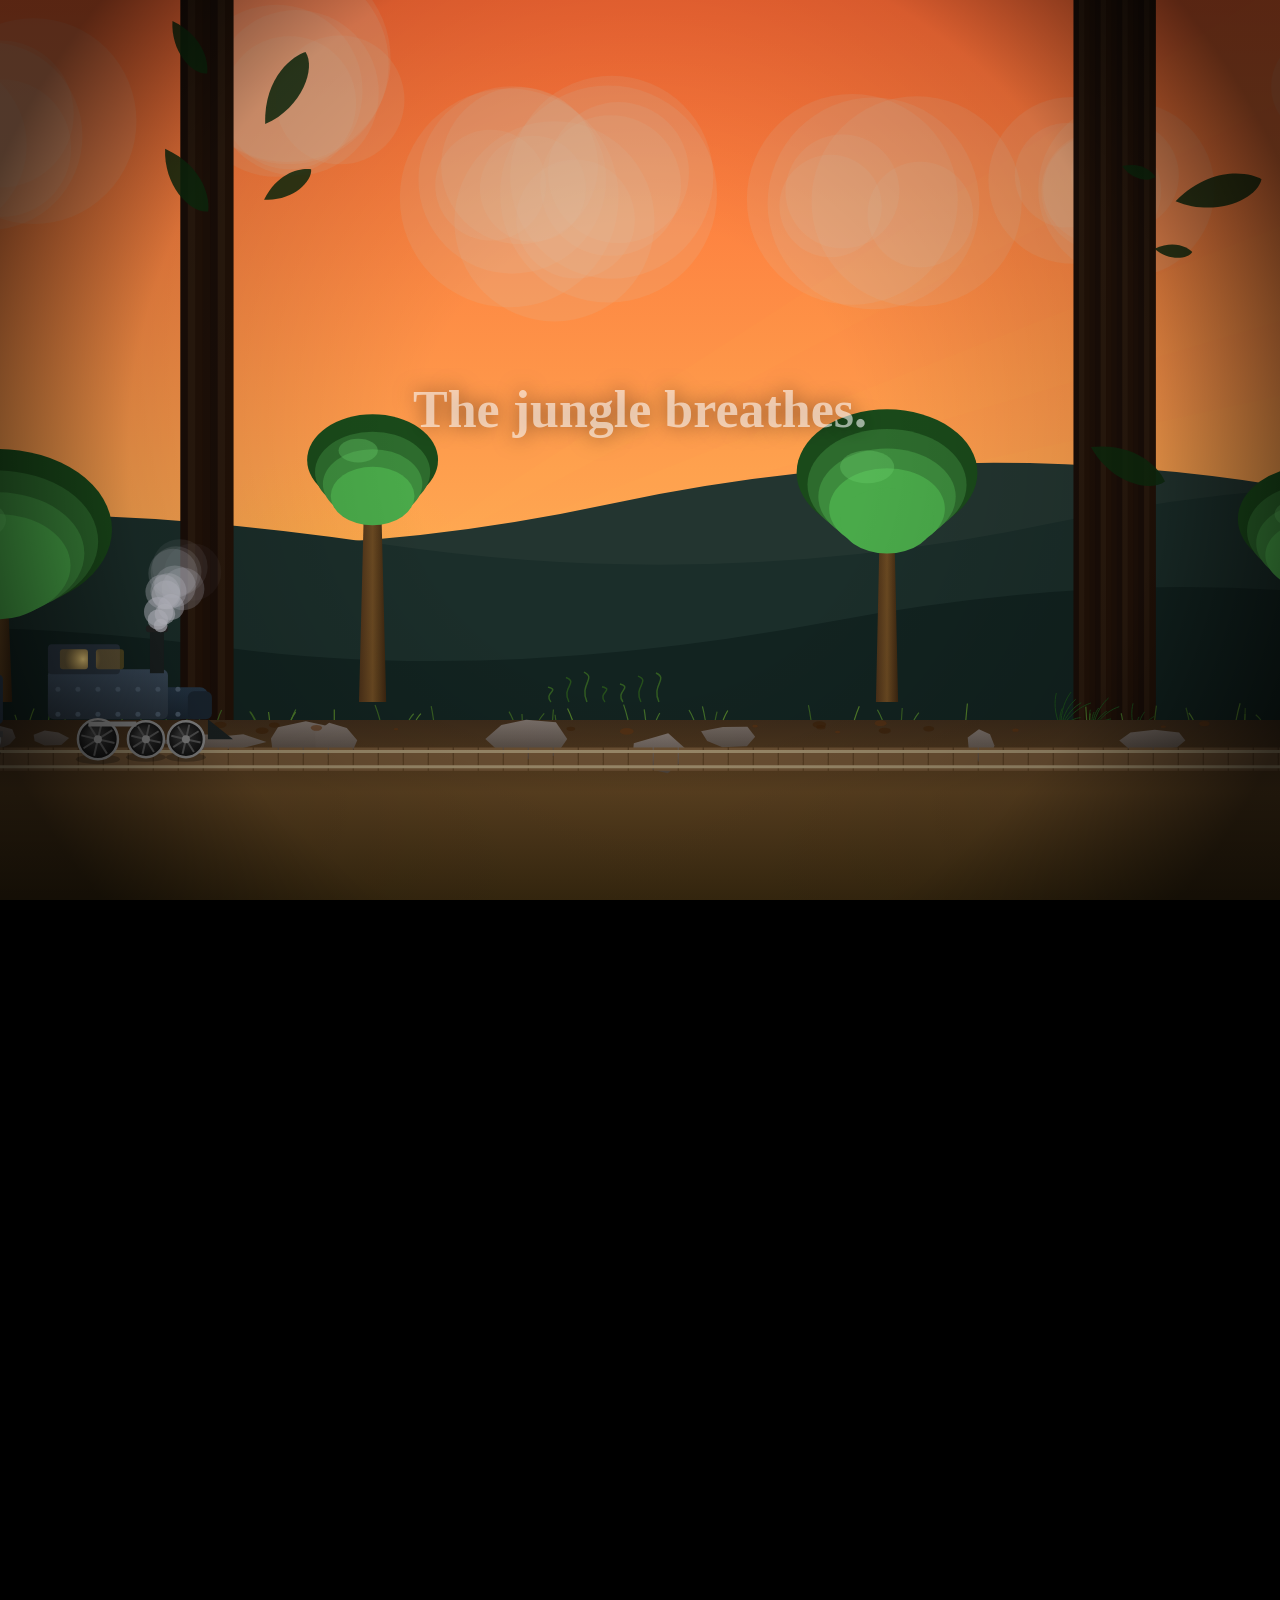
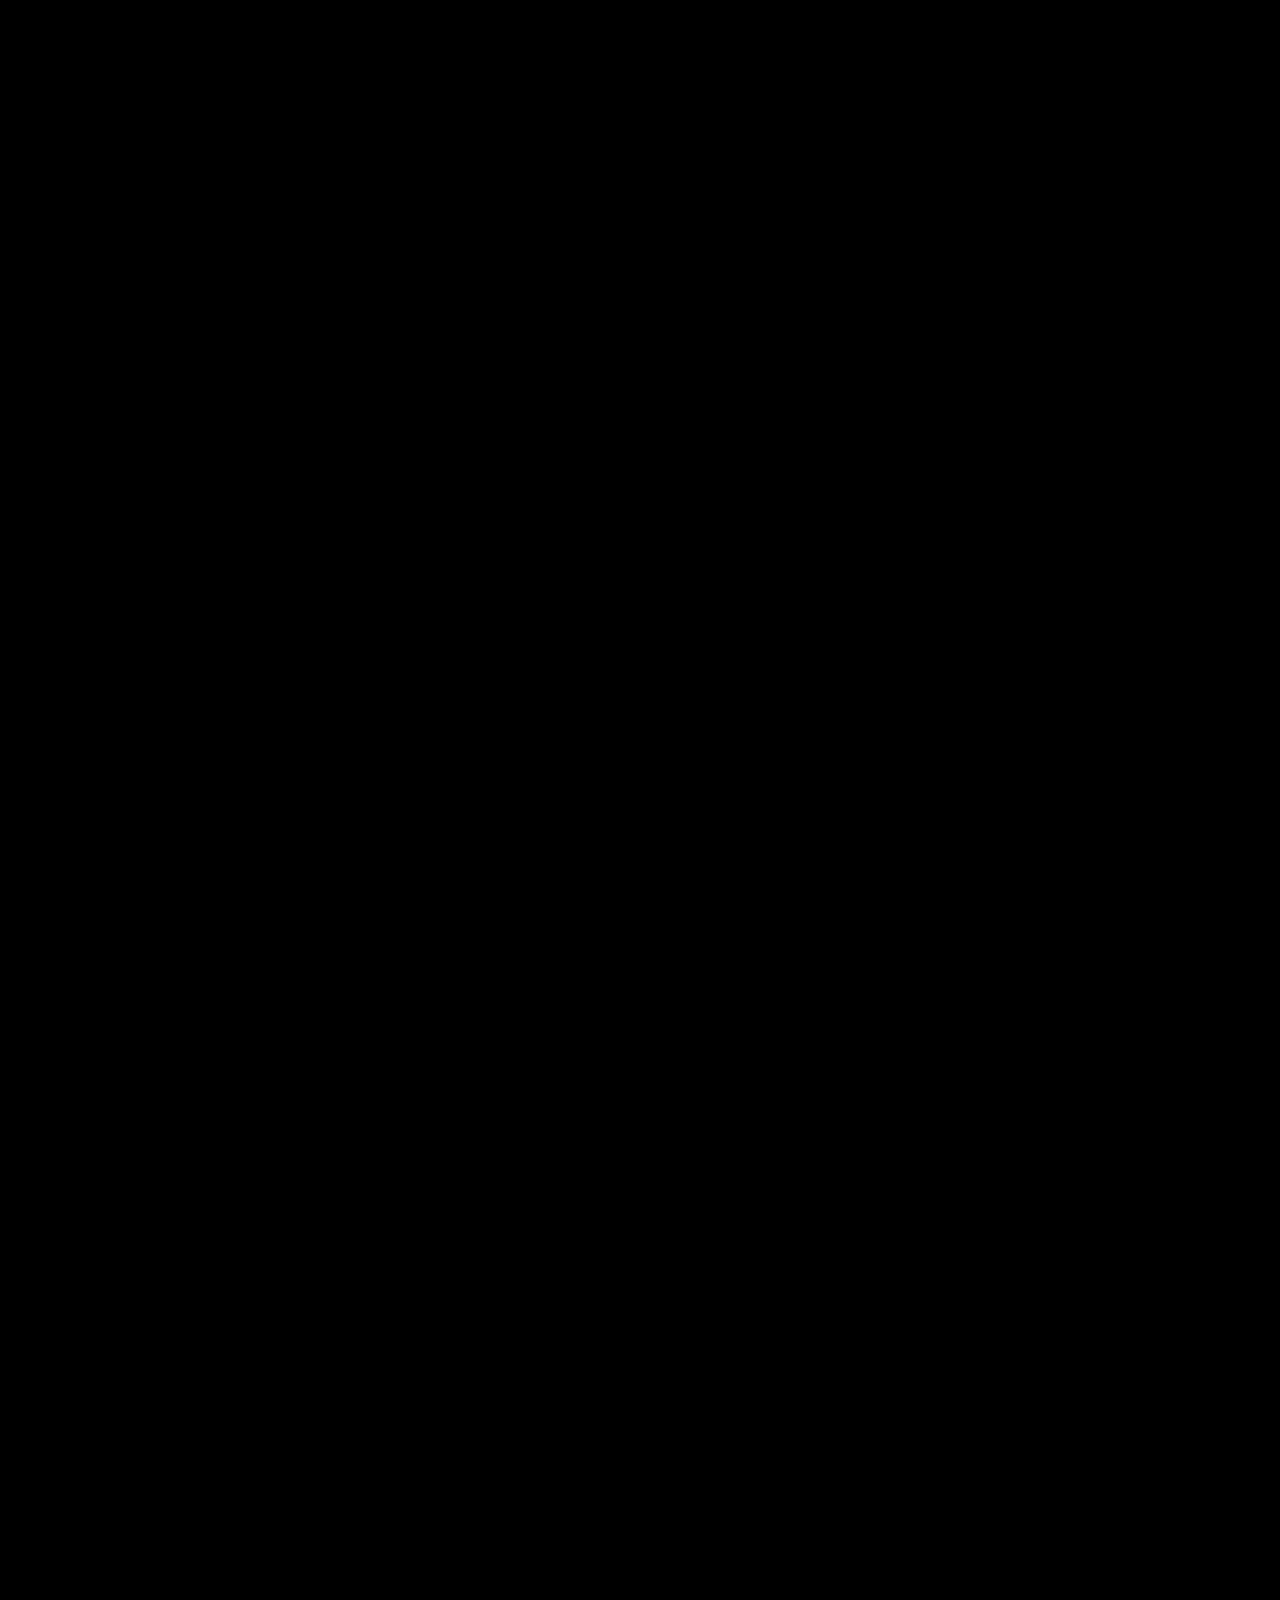
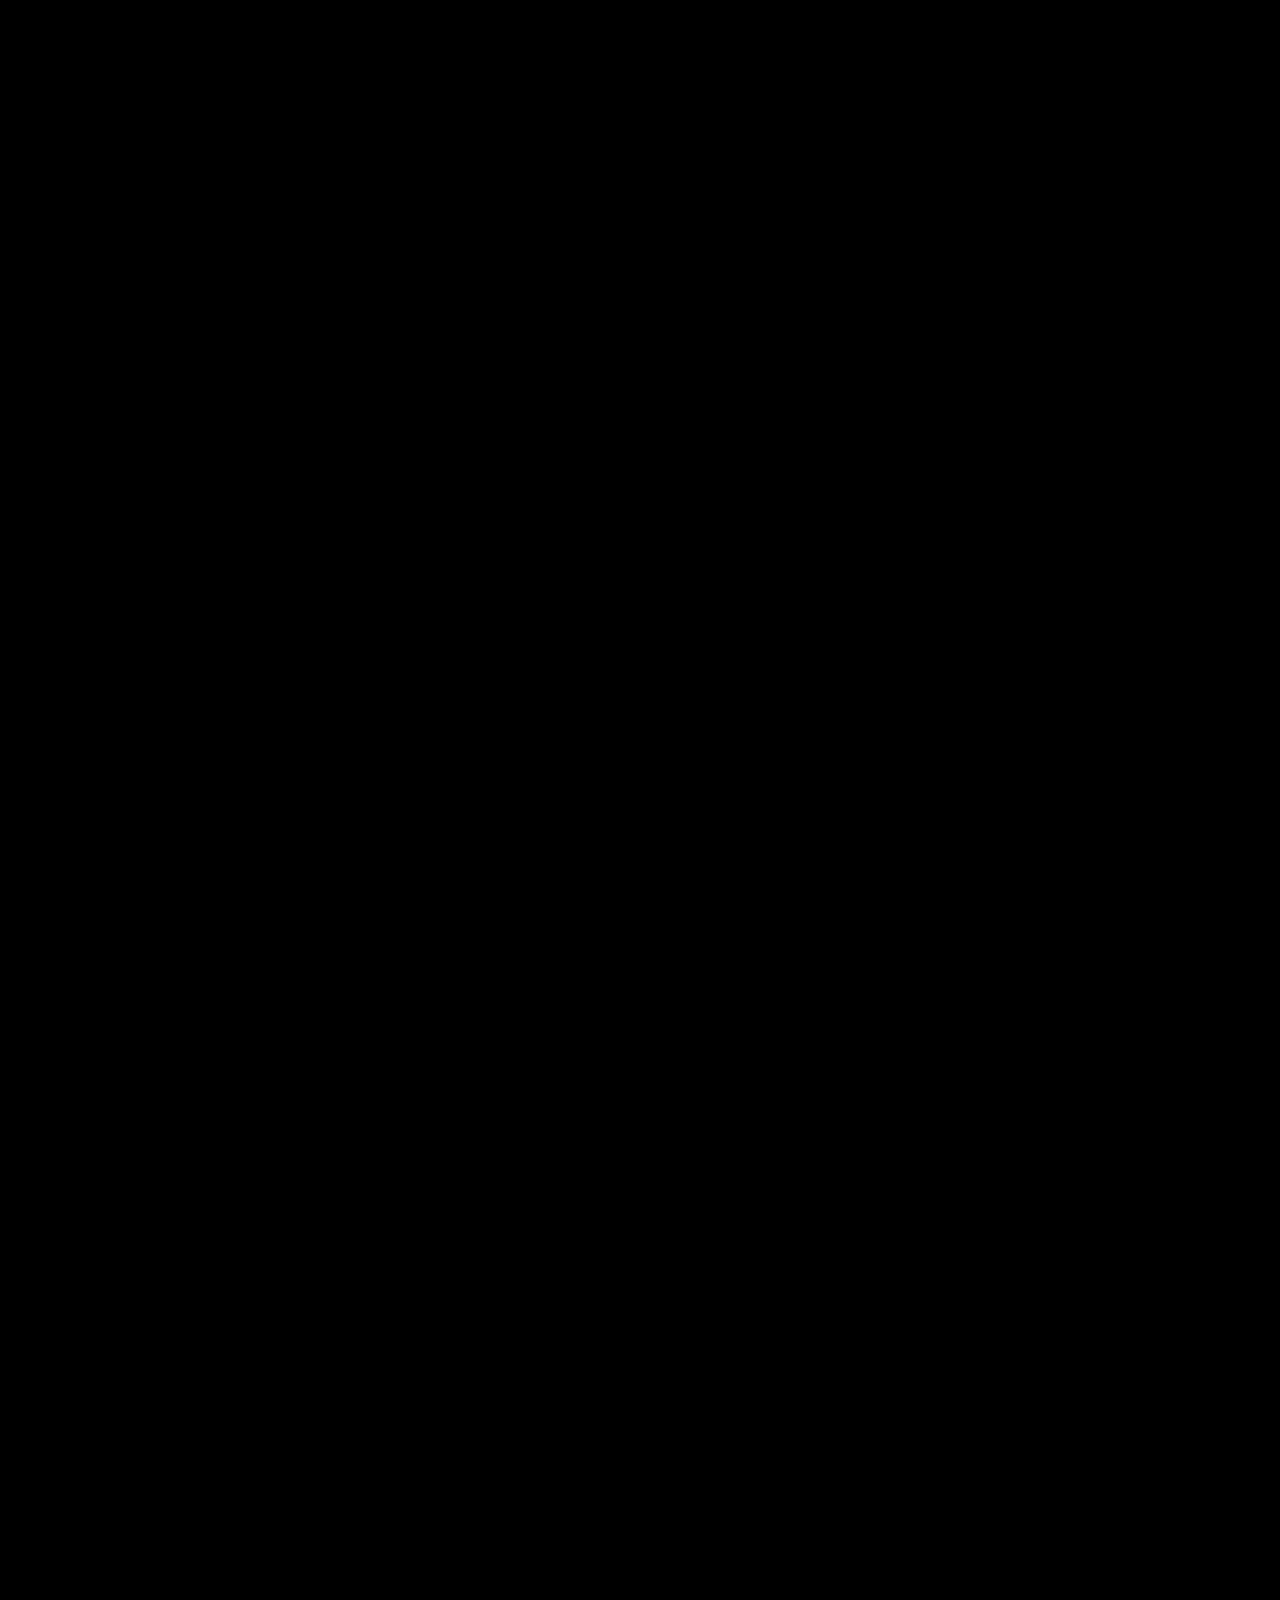
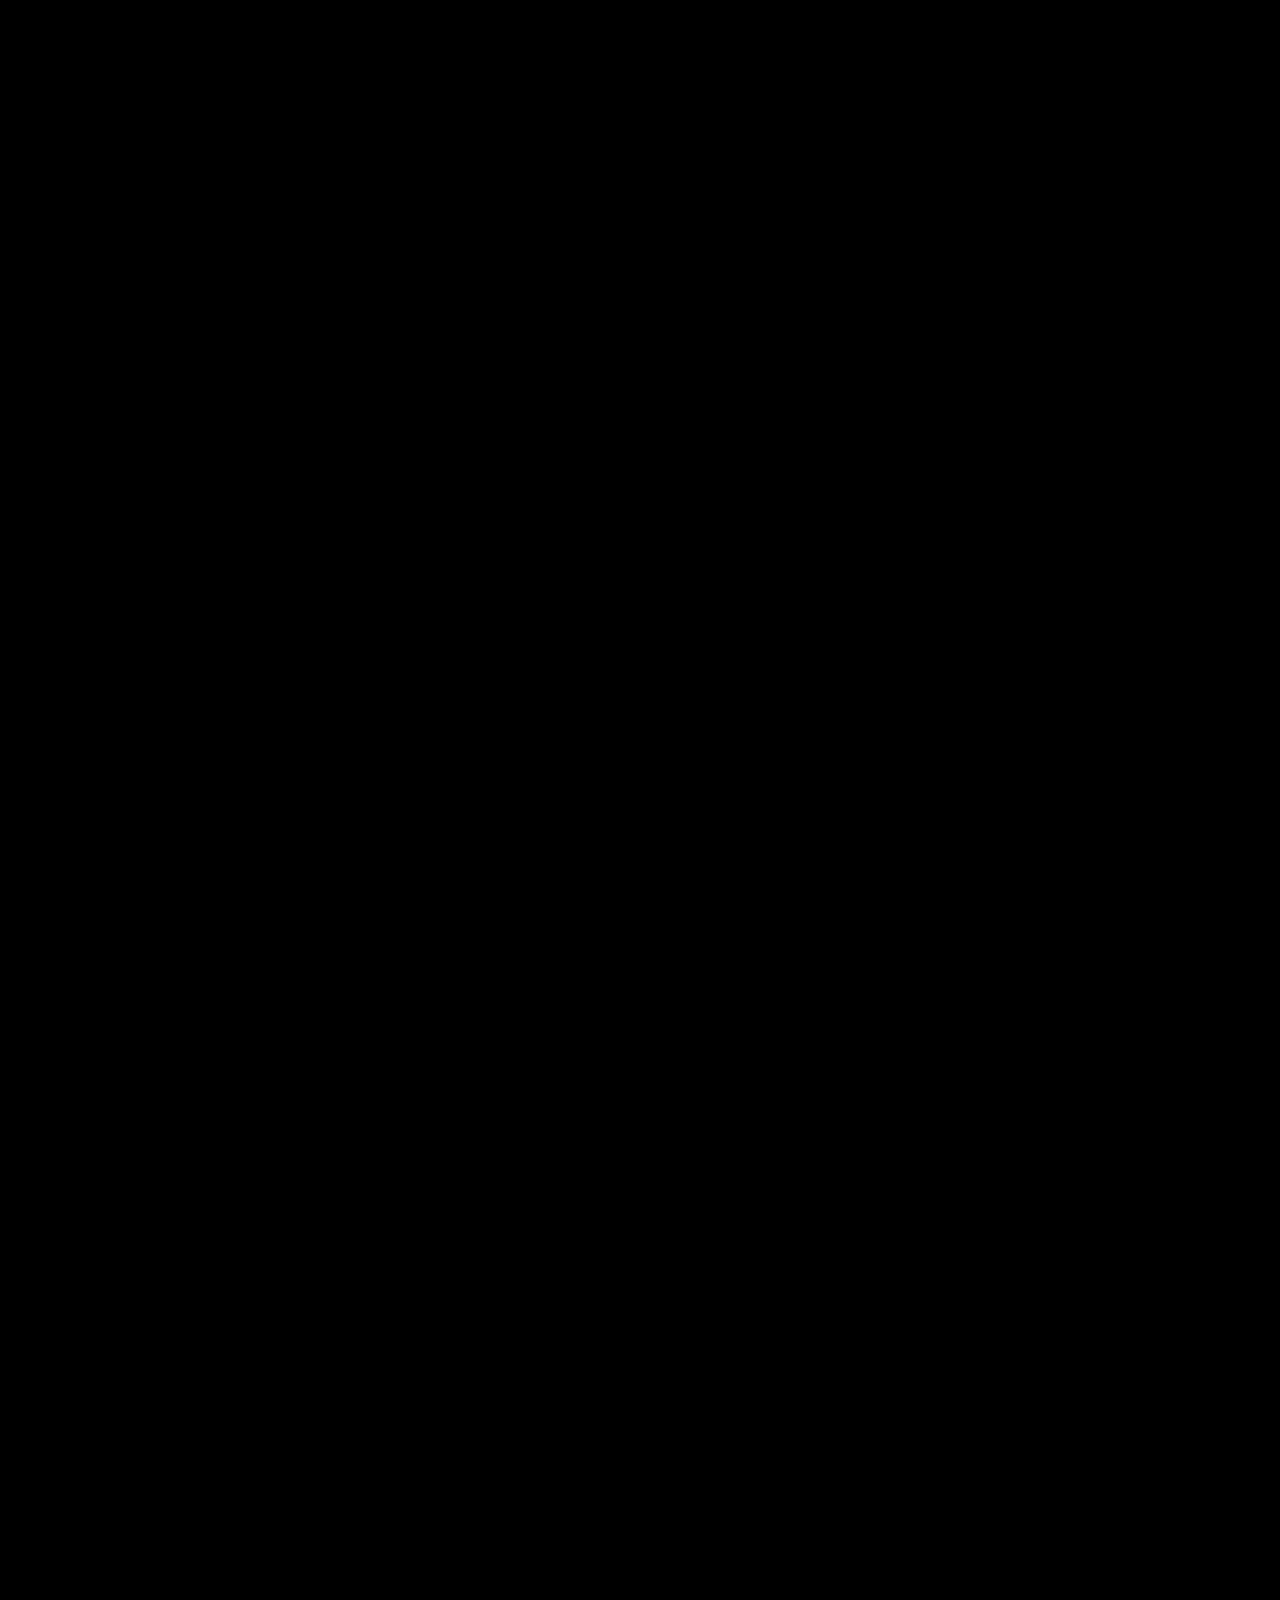
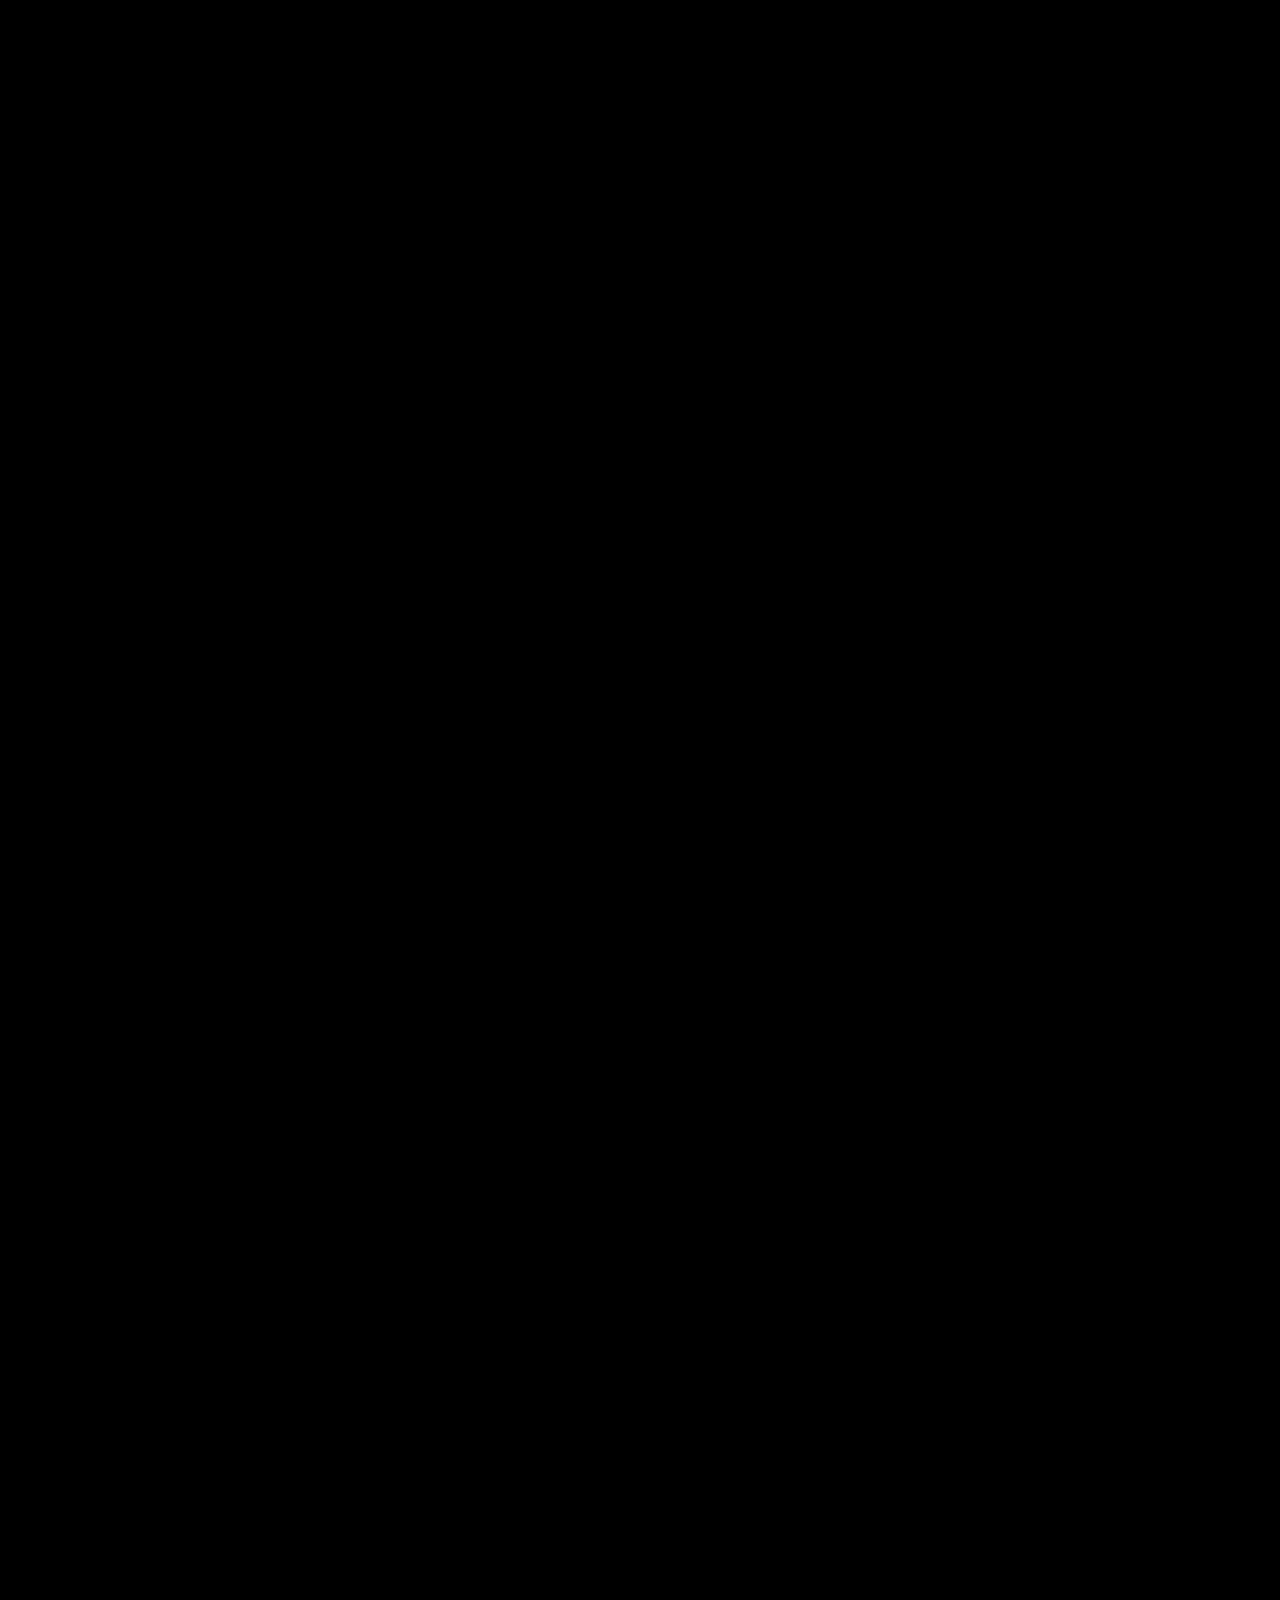
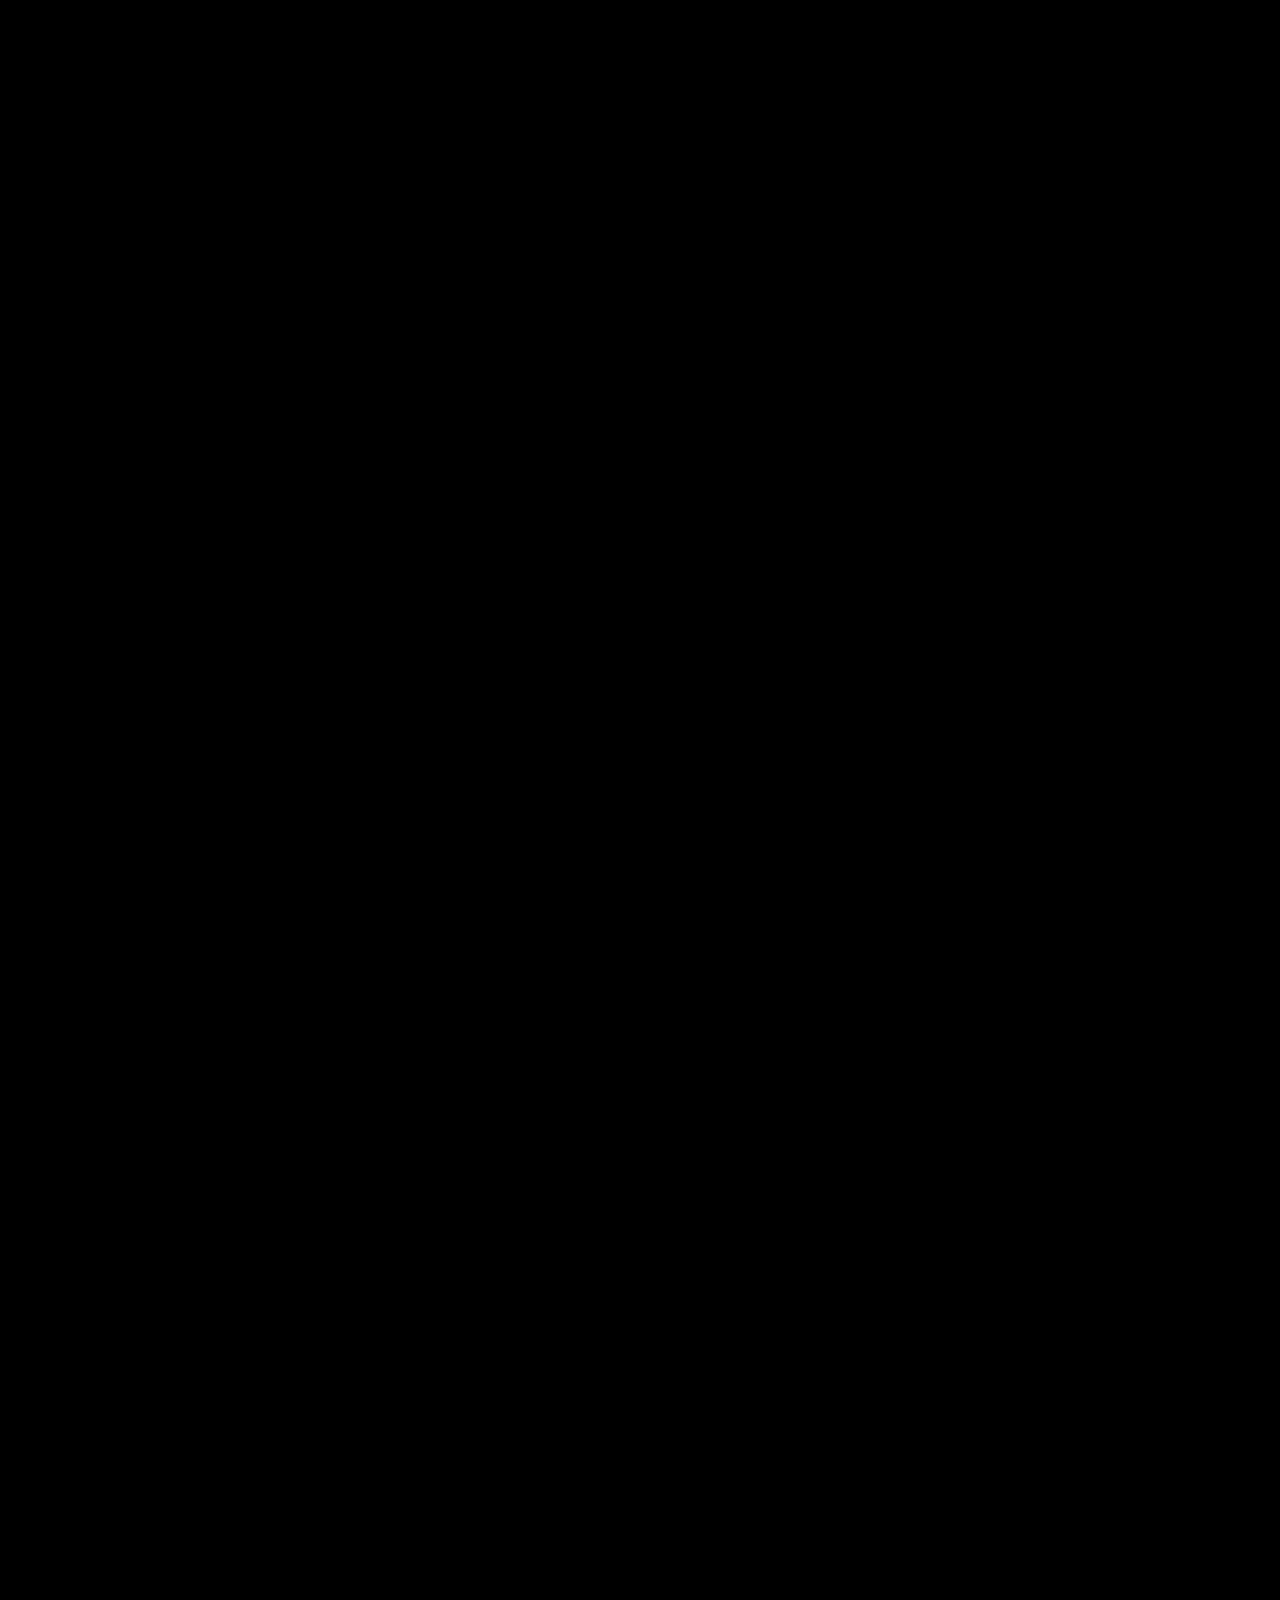
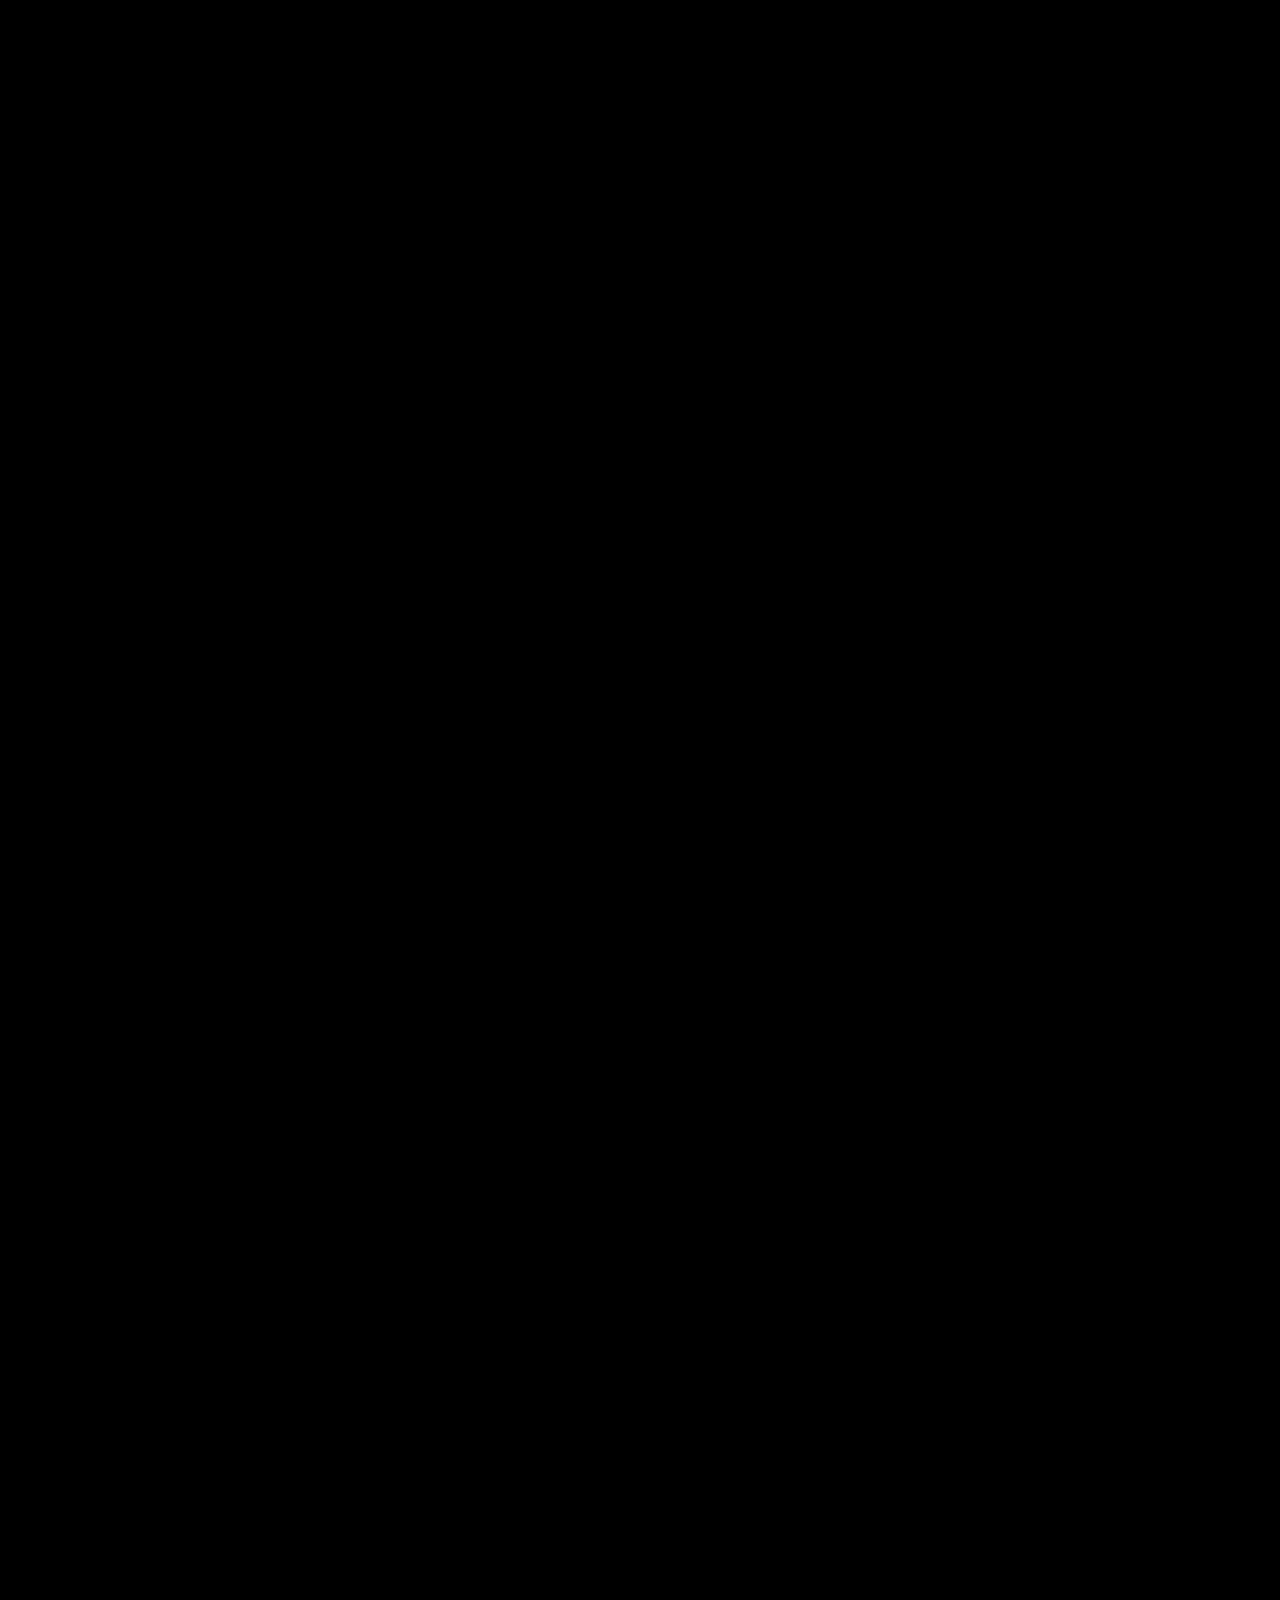
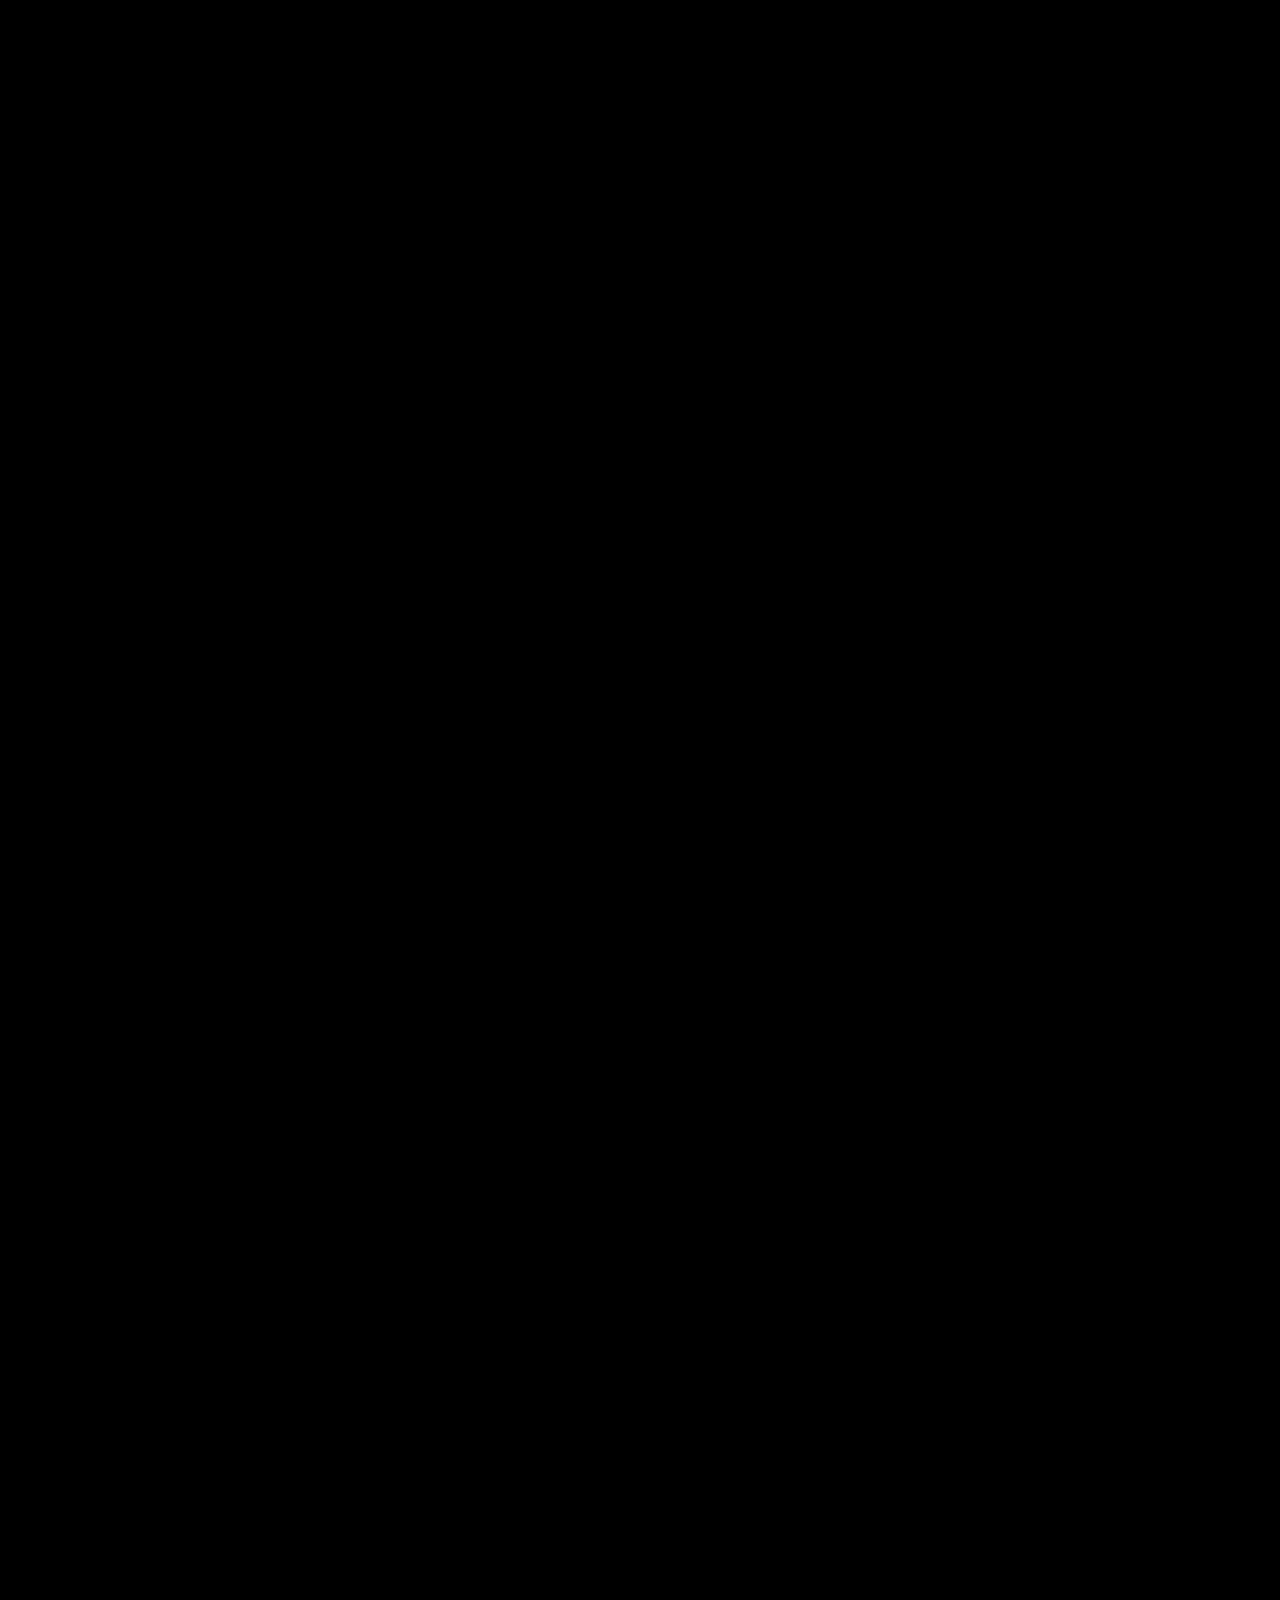
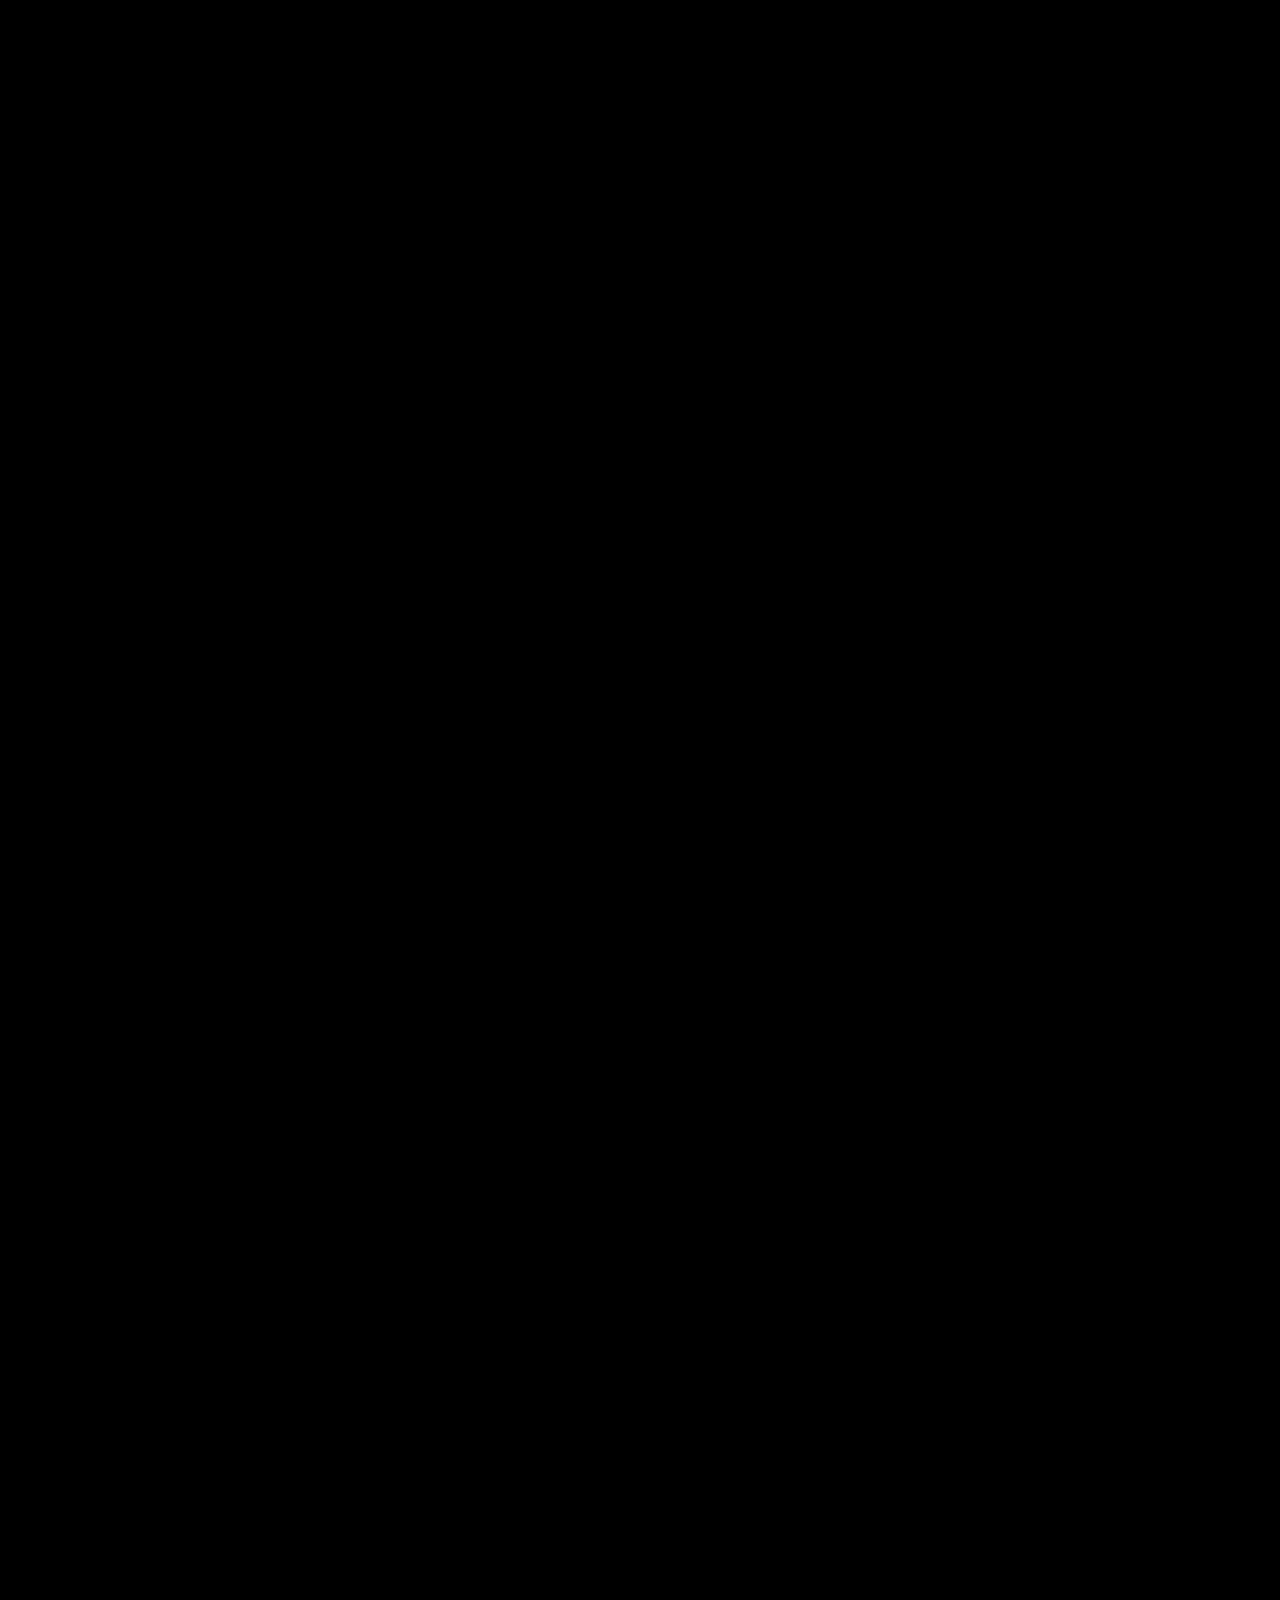
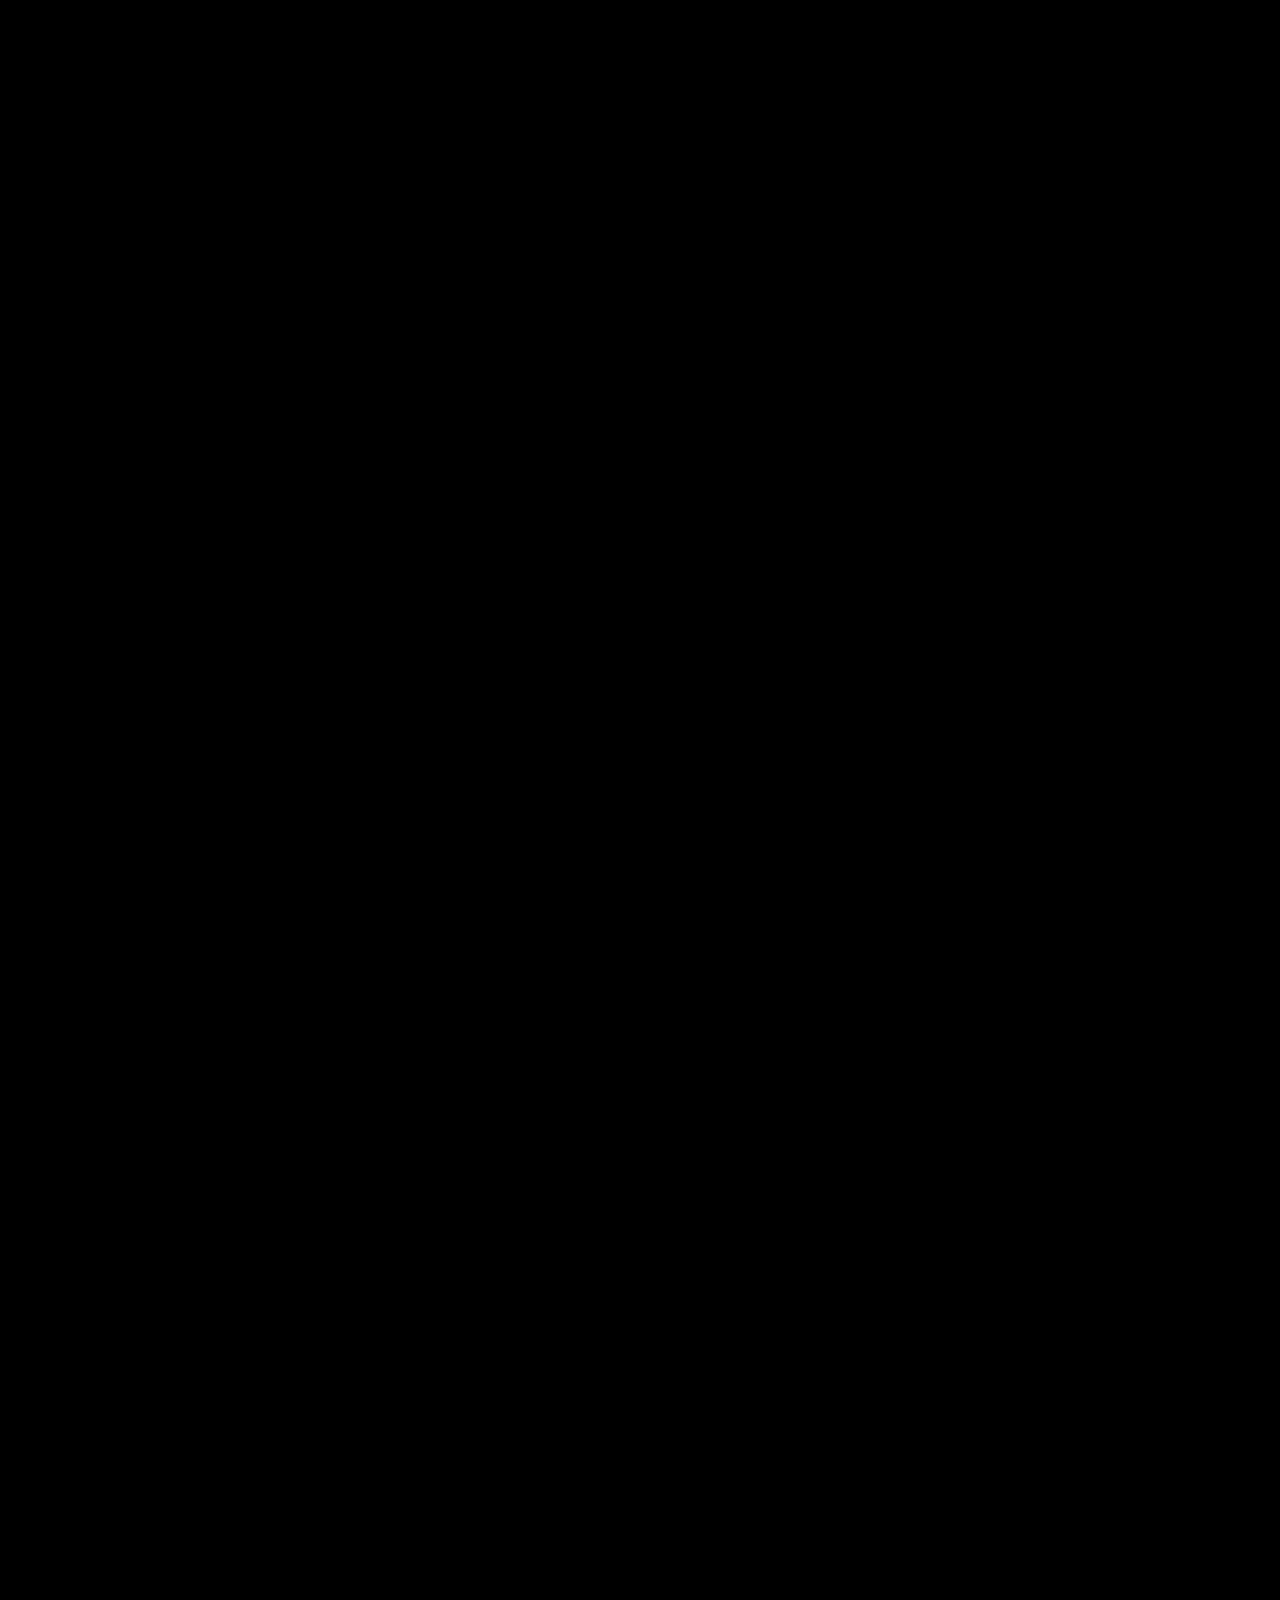
<file: nature.html>
<!DOCTYPE html>
<html lang="en">
<head>
<meta charset="UTF-8" />
<meta name="viewport" content="width=device-width, initial-scale=1.0" />
<title>Into the Wild</title>
<link href="https://fonts.googleapis.com/css2?family=Playfair+Display:wght@600&display=swap" rel="stylesheet" />
<style>
*,*::before,*::after{margin:0;padding:0;box-sizing:border-box;}
html,body{width:100%;background:#000;overflow-x:hidden;}
canvas{position:fixed;top:0;left:0;width:100vw;height:100vh;display:block;z-index:1;}
#scroll-driver{height:18000px;width:100%;position:relative;z-index:0;}
</style>
</head>
<body>
<canvas id="c"></canvas>
<div id="scroll-driver"></div>
<script>
(function(){
"use strict";

// ----- canvas setup -----
var canvas = document.getElementById('c');
var ctx    = canvas.getContext('2d');

function resize(){
  canvas.width  = window.innerWidth;
  canvas.height = window.innerHeight;
}
resize();
window.addEventListener('resize', resize);

// ----- scroll -----
var targetScroll  = 0;
var currentScroll = 0;
var maxScroll     = 18000 - window.innerHeight;
window.addEventListener('scroll', function(){ targetScroll = window.scrollY; });
window.addEventListener('resize', function(){ maxScroll = 18000 - window.innerHeight; });

// ----- time -----
var animTime = 0;

// ----- helpers -----
function clamp(v,a,b){ return v<a?a:v>b?b:v; }
function lerp(a,b,t){ return a+(b-a)*t; }
function smoothstep(edge0,edge1,x){
  var t=clamp((x-edge0)/(edge1-edge0),0,1);
  return t*t*(3-2*t);
}
// progress within a sub-range, clamped 0-1
function sub(p,a,b){ return clamp((p-a)/(b-a),0,1); }
// bell curve opacity
function bell(p,a,b,c,d){
  if(p<a||p>d) return 0;
  if(p<b) return (p-a)/(b-a);
  if(p<c) return 1;
  return 1-(p-c)/(d-c);
}
function lerpRGB(c1,c2,t){
  return [
    Math.round(lerp(c1[0],c2[0],t)),
    Math.round(lerp(c1[1],c2[1],t)),
    Math.round(lerp(c1[2],c2[2],t))
  ];
}
function rgbStr(c){ return 'rgb('+c[0]+','+c[1]+','+c[2]+')'; }
function rgbaStr(c,a){ return 'rgba('+c[0]+','+c[1]+','+c[2]+','+a.toFixed(3)+')'; }

// ----- seeded pseudo-random -----
function seededRand(seed){
  var x = Math.sin(seed+1)*43758.5453123;
  return x - Math.floor(x);
}

// =============================================
// INIT - generate all static data once
// =============================================

// Stars: 200 fixed positions
var stars = [];
for(var i=0;i<200;i++){
  stars.push({
    x: seededRand(i*3+0),
    y: seededRand(i*3+1)*0.75,
    r: 0.5 + seededRand(i*3+2)*1.5,
    speed: 0.5 + seededRand(i*7+3)*2.5,
    phase: seededRand(i*5+4)*Math.PI*2,
    glow: seededRand(i*9+5)>0.8
  });
}

// Clouds: 8 clouds, each with sub-circles
var clouds = [];
for(var i=0;i<8;i++){
  var cx = seededRand(i*11+0)*4000+200;
  var cy = 60 + seededRand(i*11+1)*180;
  var blobs = [];
  var nb = 5+Math.floor(seededRand(i*11+2)*3);
  for(var j=0;j<nb;j++){
    blobs.push({
      dx: (seededRand(i*11+j*3+10)-0.5)*130,
      dy: (seededRand(i*11+j*3+11)-0.5)*50,
      r:  40+seededRand(i*11+j*3+12)*70
    });
  }
  clouds.push({ cx:cx, cy:cy, blobs:blobs, speed:0.15+seededRand(i*11+6)*0.25 });
}

// Mid jungle trees: 40 trees
var midTrees = [];
for(var i=0;i<40;i++){
  var tx = 100 + i*(16200/40) + (seededRand(i*7+0)-0.5)*200;
  var th = 150 + seededRand(i*7+1)*130;
  var tw = 18 + seededRand(i*7+2)*14;
  midTrees.push({
    x: tx,
    h: th,
    trunkW: tw,
    layers: 3+Math.floor(seededRand(i*7+3)*2),
    canopyW: 60+seededRand(i*7+4)*80,
    canopyH: 40+seededRand(i*7+5)*60,
    vine: seededRand(i*7+6)>0.55
  });
}

// Foreground trees: 18 big trunks
var fgTrees = [];
for(var i=0;i<18;i++){
  var tx = 50 + i*(16200/18) + (seededRand(i*13+0)-0.5)*150;
  var tw = 40 + seededRand(i*13+1)*60;
  fgTrees.push({
    x: tx,
    w: tw,
    stripes: Math.floor(6+seededRand(i*13+2)*10)
  });
}

// Ground grass blades: pre-compute positions
var grassBlades = [];
for(var i=0;i<600;i++){
  grassBlades.push({
    x: seededRand(i*5+0)*16500,
    h: 5+seededRand(i*5+1)*12,
    color: [
      Math.floor(seededRand(i*5+2)*3),
      (seededRand(i*5+3)-0.5)*0.2
    ]
  });
}
var grassColors = ['#4a7a2a','#3d6622','#5a8a2a'];

// Ground rocks
var rocks = [];
for(var i=0;i<80;i++){
  var rpts = [];
  var n = 5+Math.floor(seededRand(i*17+0)*4);
  var rx = seededRand(i*17+1)*16500;
  var rw = 10+seededRand(i*17+2)*40;
  var rh = 6+seededRand(i*17+3)*20;
  for(var j=0;j<n;j++){
    var ang = (j/n)*Math.PI*2;
    var pr = 0.7+seededRand(i*17+j+4)*0.3;
    rpts.push([Math.cos(ang)*rw*pr, Math.sin(ang)*rh*pr]);
  }
  rocks.push({ x:rx, pts:rpts, g: seededRand(i*17+9) });
}

// Leaf litter
var leaves = [];
for(var i=0;i<200;i++){
  leaves.push({
    x: seededRand(i*9+0)*16500,
    dx: (seededRand(i*9+1)-0.5)*30,
    dy: (seededRand(i*9+2)-0.5)*10,
    w: 4+seededRand(i*9+3)*10,
    h: 2+seededRand(i*9+4)*5,
    col: seededRand(i*9+5)>0.5 ? '#3a2008':'#5a3010'
  });
}

// Rain drops
var rainDrops = [];
for(var i=0;i<150;i++){
  rainDrops.push({
    x: seededRand(i*11+0)*2000,
    y: seededRand(i*11+1)*900
  });
}

// Smoke particles for train
var smokeParticles = [];
for(var i=0;i<15;i++){
  smokeParticles.push({ x:0, y:0, vx:0, vy:0, opacity:0, size:0, age:0 });
}

// Fireflies
var fireflies = [];
for(var i=0;i<25;i++){
  fireflies.push({
    bx: seededRand(i*13+0)*16000,
    by: 0.2+seededRand(i*13+1)*0.55,
    fx: seededRand(i*13+2)*Math.PI*2,
    fy: seededRand(i*13+3)*Math.PI*2,
    fr: 0.4+seededRand(i*13+4)*0.8,
    blinkSpeed: 0.8+seededRand(i*13+5)*2.5,
    blinkPhase: seededRand(i*13+6)*Math.PI*2
  });
}

// Bird flock (12 birds)
var birds = [];
for(var i=0;i<12;i++){
  birds.push({
    ox: (seededRand(i*7+0)-0.5)*300,
    oy: (seededRand(i*7+1)-0.5)*120,
    phase: seededRand(i*7+2)*Math.PI*2,
    size: 8+seededRand(i*7+3)*8
  });
}

// Hill silhouette control points
var hills = [
  { color:'#233530', pts:[ [0,0.75],[0.12,0.52],[0.25,0.64],[0.4,0.48],[0.55,0.60],[0.7,0.45],[0.85,0.58],[1,0.72],[1,1],[0,1] ] },
  { color:'#1b2e2a', pts:[ [0,0.82],[0.1,0.62],[0.2,0.55],[0.35,0.66],[0.5,0.50],[0.65,0.65],[0.8,0.54],[0.9,0.63],[1,0.80],[1,1],[0,1] ] },
  { color:'#122320', pts:[ [0,0.88],[0.08,0.74],[0.18,0.68],[0.3,0.76],[0.45,0.62],[0.58,0.74],[0.72,0.66],[0.85,0.75],[0.95,0.70],[1,0.85],[1,1],[0,1] ] }
];

// =============================================
// SKY GRADIENT STOPS
// =============================================
var skyStops = [
  { p:0.00, top:[26,111,168],   bot:[135,206,235] },
  { p:0.15, top:[26,111,168],   bot:[135,206,235] },
  { p:0.35, top:[255,107,53],   bot:[255,209,102] },
  { p:0.55, top:[139,26,74],    bot:[255,107,53]  },
  { p:0.75, top:[13,27,75],     bot:[45,58,107]   },
  { p:1.00, top:[2,8,20],       bot:[13,27,62]    }
];

function getSkyColors(progress){
  var i=0;
  for(;i<skyStops.length-2;i++){
    if(progress<=skyStops[i+1].p) break;
  }
  var s0=skyStops[i], s1=skyStops[i+1];
  var t = s1.p===s0.p ? 1 : (progress-s0.p)/(s1.p-s0.p);
  t = clamp(t,0,1);
  return {
    top: lerpRGB(s0.top, s1.top, t),
    bot: lerpRGB(s0.bot, s1.bot, t)
  };
}

// =============================================
// DRAW HELPERS
// =============================================
function roundedRect(x,y,w,h,r){
  r = Math.min(r,w/2,h/2);
  ctx.beginPath();
  ctx.moveTo(x+r,y);
  ctx.lineTo(x+w-r,y);
  ctx.arcTo(x+w,y,x+w,y+r,r);
  ctx.lineTo(x+w,y+h-r);
  ctx.arcTo(x+w,y+h,x+w-r,y+h,r);
  ctx.lineTo(x+r,y+h);
  ctx.arcTo(x,y+h,x,y+h-r,r);
  ctx.lineTo(x,y+r);
  ctx.arcTo(x,y,x+r,y,r);
  ctx.closePath();
}

// =============================================
// LAYER DRAW FUNCTIONS
// =============================================

// --- SKY ---
function drawSky(W,H,progress,cameraX){
  var sc = getSkyColors(progress);
  var grad = ctx.createLinearGradient(0,0,0,H);
  grad.addColorStop(0, rgbStr(sc.top));
  grad.addColorStop(1, rgbStr(sc.bot));
  ctx.fillStyle = grad;
  ctx.fillRect(0,0,W,H);
}

// --- SUN ---
function drawSun(W,H,progress,cameraX){
  if(progress>0.45) return;
  var opacity = progress<0.4 ? 1 : 1-sub(progress,0.4,0.45)*1;
  var sunX = lerp(W*0.82, W*0.18, progress/0.4);
  var sunY = lerp(H*0.28, H*0.72, progress/0.4);
  var r = 48;
  // outer glow
  ctx.save();
  ctx.globalAlpha = opacity*0.22;
  var glow = ctx.createRadialGradient(sunX,sunY,0,sunX,sunY,r*3.2);
  glow.addColorStop(0,'rgba(255,200,0,0.5)');
  glow.addColorStop(1,'rgba(255,200,0,0)');
  ctx.fillStyle = glow;
  ctx.beginPath(); ctx.arc(sunX,sunY,r*3.2,0,Math.PI*2); ctx.fill();
  ctx.globalAlpha = opacity;
  var sg = ctx.createRadialGradient(sunX,sunY,0,sunX,sunY,r);
  sg.addColorStop(0,'#FFF5C0');
  sg.addColorStop(0.5,'#FFD700');
  sg.addColorStop(1,'#FF8C00');
  ctx.fillStyle = sg;
  ctx.beginPath(); ctx.arc(sunX,sunY,r,0,Math.PI*2); ctx.fill();
  ctx.restore();
}

// --- MOON ---
function drawMoon(W,H,progress){
  if(progress<0.6) return;
  var opacity = sub(progress,0.6,0.7);
  var mx = W*0.78, my = H*0.18, mr=38;
  ctx.save();
  ctx.globalAlpha = opacity;
  for(var gi=3;gi>=1;gi--){
    ctx.beginPath();
    ctx.arc(mx,my,mr+gi*22,0,Math.PI*2);
    ctx.fillStyle = 'rgba(255,253,200,0.055)';
    ctx.fill();
  }
  var mg = ctx.createRadialGradient(mx-10,my-10,0,mx,my,mr);
  mg.addColorStop(0,'#FFFDE7');
  mg.addColorStop(1,'#E8E0C0');
  ctx.fillStyle = mg;
  ctx.beginPath(); ctx.arc(mx,my,mr,0,Math.PI*2); ctx.fill();
  ctx.restore();
}

// --- STARS ---
function drawStars(W,H,progress,animTime){
  if(progress<0.65) return;
  var opacity = sub(progress,0.65,0.8);
  ctx.save();
  for(var i=0;i<stars.length;i++){
    var s = stars[i];
    var twinkle = 0.5+0.5*Math.sin(animTime*s.speed+s.phase);
    var a = opacity * (0.5 + 0.5*twinkle);
    ctx.globalAlpha = a;
    if(s.glow){
      var sg=ctx.createRadialGradient(s.x*W,s.y*H,0,s.x*W,s.y*H,s.r*5);
      sg.addColorStop(0,'rgba(255,255,255,0.5)');
      sg.addColorStop(1,'rgba(255,255,255,0)');
      ctx.fillStyle=sg;
      ctx.beginPath(); ctx.arc(s.x*W,s.y*H,s.r*5,0,Math.PI*2); ctx.fill();
    }
    ctx.fillStyle='#ffffff';
    ctx.beginPath(); ctx.arc(s.x*W,s.y*H,s.r,0,Math.PI*2); ctx.fill();
  }
  ctx.restore();
}

// --- CLOUDS ---
function drawClouds(W,H,progress,cameraX,animTime){
  if(progress>0.55) return;
  var opacity = progress<0.45 ? 0.7 : lerp(0.7,0,(progress-0.45)/0.1);
  var isGolden = progress>0.2 && progress<0.45;
  ctx.save();
  for(var i=0;i<clouds.length;i++){
    var cl = clouds[i];
    var wx = cl.cx - animTime*cl.speed*60 - cameraX*0.05;
    wx = ((wx % (W+600)) + W+600)%(W+600) - 200;
    var wy = cl.cy / 600 * H*0.55;
    ctx.globalAlpha = opacity * (isGolden ? 0.55 : 1);
    var col = isGolden ? 'rgba(220,185,155,' : 'rgba(255,255,255,';
    for(var j=0;j<cl.blobs.length;j++){
      var b=cl.blobs[j];
      ctx.fillStyle = col+(opacity*0.65).toFixed(2)+')';
      ctx.beginPath();
      ctx.arc(wx+b.dx, wy+b.dy, b.r, 0, Math.PI*2);
      ctx.fill();
    }
  }
  ctx.restore();
}

// --- GOD RAYS ---
function drawGodRays(W,H,progress,cameraX){
  if(progress<0.2||progress>0.48) return;
  var opacity = bell(progress,0.2,0.27,0.38,0.48)*0.10;
  var sunX = lerp(W*0.82, W*0.18, progress/0.4);
  var sunY = lerp(H*0.28, H*0.72, progress/0.4);
  ctx.save();
  ctx.globalAlpha = opacity;
  for(var r=0;r<7;r++){
    var ang = -0.55+r*0.18 + Math.sin(animTime*0.3+r)*0.04;
    var len = H*1.5;
    var spreadW = 22;
    ctx.beginPath();
    ctx.moveTo(sunX,sunY);
    ctx.lineTo(sunX+Math.cos(ang-0.06)*len, sunY+Math.sin(ang-0.06)*len + spreadW);
    ctx.lineTo(sunX+Math.cos(ang+0.06)*len, sunY+Math.sin(ang+0.06)*len - spreadW);
    ctx.closePath();
    ctx.fillStyle='rgba(255,220,100,0.15)';
    ctx.fill();
  }
  ctx.restore();
}

// --- HILLS ---
function drawHills(W,H,cameraX){
  var pf = 0.15;
  var ox = -cameraX*pf;
  ctx.save();
  for(var h=0;h<hills.length;h++){
    var hill = hills[h];
    ctx.beginPath();
    var pts = hill.pts;
    ctx.moveTo(ox + pts[0][0]*W*3.5, pts[0][1]*H);
    for(var i=1;i<pts.length-2;i++){
      var px0 = ox + pts[i][0]*W*3.5;
      var py0 = pts[i][1]*H;
      var px1 = ox + pts[i+1][0]*W*3.5;
      var py1 = pts[i+1][1]*H;
      ctx.quadraticCurveTo(px0,py0,(px0+px1)/2,(py0+py1)/2);
    }
    var last = pts[pts.length-1];
    ctx.lineTo(ox+last[0]*W*3.5, last[1]*H);
    ctx.closePath();
    ctx.fillStyle = hill.color;
    ctx.fill();
  }
  ctx.restore();
}

// --- MID TREES ---
function drawMidTrees(W,H,cameraX){
  var pf = 0.3;
  var groundY = H*0.78;
  ctx.save();
  for(var i=0;i<midTrees.length;i++){
    var t = midTrees[i];
    var sx = t.x - cameraX*pf;
    if(sx < -t.canopyW-50 || sx > W+t.canopyW+50) continue;
    var baseY = groundY;
    // trunk
    var tg = ctx.createLinearGradient(sx-t.trunkW/2,0,sx+t.trunkW/2,0);
    tg.addColorStop(0,'#4a3018');
    tg.addColorStop(0.5,'#6b4a22');
    tg.addColorStop(1,'#3a2510');
    ctx.fillStyle=tg;
    var botW = t.trunkW, topW = t.trunkW*0.55;
    ctx.beginPath();
    ctx.moveTo(sx-botW/2,baseY);
    ctx.lineTo(sx+botW/2,baseY);
    ctx.lineTo(sx+topW/2,baseY-t.h);
    ctx.lineTo(sx-topW/2,baseY-t.h);
    ctx.closePath();
    ctx.fill();
    // canopy layers
    var colors = ['#1a4a1a','#2d6b2d','#3d8b3d','#4aaa4a'];
    var layerCount = t.layers+1;
    for(var l=0;l<layerCount;l++){
      var lc = Math.min(l,colors.length-1);
      var ly = baseY - t.h + l*12;
      var lw = t.canopyW*(1-l*0.12);
      var lh = t.canopyH*(1-l*0.10);
      ctx.fillStyle = colors[lc];
      ctx.save();
      ctx.translate(sx, ly);
      ctx.scale(1,0.7);
      ctx.beginPath();
      ctx.arc(0,0,lw,0,Math.PI*2);
      ctx.fill();
      ctx.restore();
    }
    // highlight
    ctx.save();
    ctx.globalAlpha=0.35;
    ctx.fillStyle='#6acd6a';
    ctx.translate(sx-t.canopyW*0.22, baseY-t.h-t.canopyH*0.1);
    ctx.scale(1,0.6);
    ctx.beginPath();
    ctx.arc(0,0,t.canopyW*0.3,0,Math.PI*2);
    ctx.fill();
    ctx.restore();
    // vine
    if(t.vine){
      ctx.strokeStyle='#1a3a1a';
      ctx.lineWidth=1.2;
      ctx.globalAlpha=0.7;
      ctx.beginPath();
      ctx.moveTo(sx+t.canopyW*0.4, baseY-t.h+10);
      ctx.bezierCurveTo(
        sx+t.canopyW*0.55, baseY-t.h+t.h*0.3,
        sx+t.canopyW*0.3, baseY-t.h+t.h*0.6,
        sx+t.canopyW*0.45, baseY
      );
      ctx.stroke();
      ctx.globalAlpha=1;
    }
  }
  ctx.restore();
}

// --- UNDERGROWTH ---
function drawUndergrowth(W,H,cameraX){
  var pf=0.35;
  var groundY=H*0.78;
  ctx.save();
  ctx.globalAlpha=0.8;
  for(var i=0;i<midTrees.length;i+=2){
    var t=midTrees[i];
    var sx=t.x-cameraX*pf;
    if(sx<-200||sx>W+200) continue;
    for(var j=-3;j<=3;j++){
      var px=sx+j*18;
      var ph=12+seededRand(i*3+j+50)*18;
      ctx.strokeStyle=j%2===0?'#2a5a1a':'#3a6a22';
      ctx.lineWidth=1.5;
      ctx.beginPath();
      ctx.moveTo(px,groundY);
      ctx.bezierCurveTo(px-8,groundY-ph*0.6, px+10,groundY-ph*0.8, px-3,groundY-ph);
      ctx.stroke();
    }
  }
  ctx.restore();
}

// --- FOREGROUND TREES ---
function drawFgTrees(W,H,cameraX){
  var pf=0.6;
  ctx.save();
  for(var i=0;i<fgTrees.length;i++){
    var ft=fgTrees[i];
    var sx=ft.x-cameraX*pf;
    if(sx<-ft.w-50||sx>W+ft.w+50) continue;
    var hw=ft.w/2;
    // bark texture: many vertical stripes
    var browns=['#1a0e08','#2a1a0e','#221208','#1e1008'];
    for(var s=0;s<ft.stripes;s++){
      var bx=sx-hw+s*(ft.w/ft.stripes);
      ctx.fillStyle=browns[s%browns.length];
      ctx.fillRect(bx,0, ft.w/ft.stripes+1, H*0.9);
    }
    // roots
    ctx.strokeStyle='#1a0e08';
    ctx.lineWidth=6;
    for(var r=0;r<3;r++){
      var ra=(r-1)*0.5;
      ctx.beginPath();
      ctx.moveTo(sx+ra*hw*0.3, H*0.85);
      ctx.bezierCurveTo(sx+ra*hw+hw*0.3,H*0.88, sx+ra*hw*2+hw*0.5,H*0.9, sx+ra*hw*2.5,H*0.95);
      ctx.stroke();
    }
    // large leaves
    ctx.globalAlpha=0.85;
    for(var l=0;l<4;l++){
      var lx=sx+(seededRand(i*17+l*3+0)-0.5)*ft.w*2.5;
      var ly=seededRand(i*17+l*3+1)*H*0.5;
      var lw=30+seededRand(i*17+l*3+2)*60;
      ctx.fillStyle='#0d2b0d';
      ctx.save();
      ctx.translate(lx,ly);
      ctx.rotate((seededRand(i*17+l*3+3)-0.5)*Math.PI*0.7);
      ctx.beginPath();
      ctx.moveTo(0,0);
      ctx.bezierCurveTo(lw*0.5,-lw*0.3,lw*0.9,-lw*0.1,lw,0);
      ctx.bezierCurveTo(lw*0.9,lw*0.2,lw*0.4,lw*0.3,0,0);
      ctx.fill();
      ctx.restore();
    }
    ctx.globalAlpha=1;
    // ferns at base
    for(var f=0;f<5;f++){
      var fx=sx+(seededRand(i*19+f*2+0)-0.5)*ft.w*2;
      var fy=H*0.8+seededRand(i*19+f*2+1)*H*0.12;
      ctx.strokeStyle='#1a4a1a';
      ctx.lineWidth=1;
      for(var fe=-4;fe<=4;fe++){
        var fang=(fe/4)*0.8;
        var fl=15+seededRand(i*19+f*5+fe+10)*25;
        ctx.beginPath();
        ctx.moveTo(fx,fy);
        ctx.bezierCurveTo(
          fx+Math.cos(fang-1.2)*fl*0.5,fy+Math.sin(fang-1.2)*fl*0.5,
          fx+Math.cos(fang-1.0)*fl*0.8,fy+Math.sin(fang-1.0)*fl*0.8,
          fx+Math.cos(fang-0.9)*fl,fy+Math.sin(fang-0.9)*fl
        );
        ctx.stroke();
      }
    }
  }
  ctx.restore();
}

// --- GROUND ---
function drawGround(W,H,cameraX,animTime){
  var groundY=H*0.80;
  // soil strip
  var sg=ctx.createLinearGradient(0,groundY,0,H);
  sg.addColorStop(0,'#3d2b1a');
  sg.addColorStop(0.4,'#5a4020');
  sg.addColorStop(1,'#3a2a10');
  ctx.fillStyle=sg;
  ctx.fillRect(0,groundY,W,H-groundY);

  // grass blades
  var pf=0.85;
  ctx.lineWidth=1.2;
  for(var i=0;i<grassBlades.length;i++){
    var gb=grassBlades[i];
    var sx=gb.x-cameraX*pf;
    if(sx<-20||sx>W+20) continue;
    var sway=Math.sin(animTime*1.2+gb.x*0.1)*5;
    ctx.strokeStyle=grassColors[gb.color[0]];
    ctx.globalAlpha=0.85;
    ctx.beginPath();
    ctx.moveTo(sx,groundY);
    ctx.quadraticCurveTo(sx+sway*0.5,groundY-gb.h*0.6, sx+sway,groundY-gb.h);
    ctx.stroke();
  }
  ctx.globalAlpha=1;

  // rocks
  for(var i=0;i<rocks.length;i++){
    var rk=rocks[i];
    var sx=rk.x-cameraX*pf;
    if(sx<-60||sx>W+60) continue;
    var ry=groundY+10+rk.g*25;
    var rg=ctx.createLinearGradient(sx,ry-20,sx,ry+20);
    rg.addColorStop(0,'#7a706a');
    rg.addColorStop(1,'#4a4038');
    ctx.fillStyle=rg;
    ctx.beginPath();
    ctx.moveTo(sx+rk.pts[0][0], ry+rk.pts[0][1]);
    for(var j=1;j<rk.pts.length;j++){
      ctx.lineTo(sx+rk.pts[j][0], ry+rk.pts[j][1]);
    }
    ctx.closePath();
    ctx.fill();
  }

  // leaf litter
  for(var i=0;i<leaves.length;i++){
    var lf=leaves[i];
    var sx=lf.x-cameraX*pf;
    if(sx<-20||sx>W+20) continue;
    var ly=groundY+8+lf.dy;
    ctx.fillStyle=lf.col;
    ctx.globalAlpha=0.6;
    ctx.save();
    ctx.translate(sx+lf.dx,ly);
    ctx.scale(1,0.5);
    ctx.beginPath();
    ctx.arc(0,0,lf.w/2,0,Math.PI*2);
    ctx.fill();
    ctx.restore();
  }
  ctx.globalAlpha=1;
}

// --- TRAIN TRACKS ---
function drawTracks(W,H,cameraX){
  var trackY1 = H*0.835;
  var trackY2 = H*0.852;
  var scrollOffset = -(cameraX*0.9) % 28;

  // ballast (grey dots)
  ctx.fillStyle='rgba(120,110,100,0.3)';
  for(var bx=scrollOffset%5;bx<W;bx+=5){
    var by=trackY1+3+Math.floor(seededRand(bx)*8);
    ctx.fillRect(bx,by,2,2);
  }

  // sleepers
  ctx.fillStyle='#6b5033';
  var sleeperSpacing=25;
  for(var sx=scrollOffset;sx<W+sleeperSpacing;sx+=sleeperSpacing){
    ctx.fillRect(sx-12, trackY1-4, 24, trackY2-trackY1+8);
  }

  // rails
  ctx.strokeStyle='#9b8a6a';
  ctx.lineWidth=3;
  ctx.beginPath(); ctx.moveTo(0,trackY1); ctx.lineTo(W,trackY1); ctx.stroke();
  ctx.beginPath(); ctx.moveTo(0,trackY2); ctx.lineTo(W,trackY2); ctx.stroke();
}

// --- TRAIN ---
function drawTrain(W,H,progress,cameraX,animTime){
  var trainScreenX = W*0.06 + (cameraX*0.02)*0.01;
  trainScreenX = clamp(trainScreenX, W*0.04, W*0.35);
  var trainY = H*0.82 + Math.sin(animTime*1.5)*4;
  var wheelRot = animTime*2.2;

  ctx.save();
  ctx.translate(trainScreenX, trainY);

  // draw engine
  drawEngine(0,0,wheelRot);

  // carriages
  for(var ci=0;ci<3;ci++){
    var cx = -(230 + ci*175);
    drawCarriage(cx, 0, wheelRot, ci);
  }

  // couplers between engine and carriages
  for(var ci=0;ci<3;ci++){
    var c1x = ci===0 ? -210 : -(230+(ci-1)*175+155);
    var c2x = -(230+ci*175);
    ctx.fillStyle='#555';
    ctx.fillRect(c2x+155,  -8, c1x-c2x-155+5, 6);
  }

  ctx.restore();
}

function drawEngine(ox,oy,wheelRot){
  // boiler
  var bg=ctx.createLinearGradient(ox,oy-52,ox,oy-20);
  bg.addColorStop(0,'#253545');
  bg.addColorStop(1,'#1a2530');
  ctx.fillStyle=bg;
  roundedRect(ox-30,oy-52,160,32,8);
  ctx.fill();

  // boiler face (front cylinder)
  ctx.fillStyle='#1a2530';
  roundedRect(ox+110,oy-48,24,28,6);
  ctx.fill();

  // body
  var bbg=ctx.createLinearGradient(ox,oy-70,ox,oy-20);
  bbg.addColorStop(0,'#3a4a5a');
  bbg.addColorStop(1,'#2a3540');
  ctx.fillStyle=bbg;
  roundedRect(ox-30,oy-70,120,50,6);
  ctx.fill();

  // cabin
  ctx.fillStyle='#2a3540';
  roundedRect(ox-30,oy-95,72,30,4);
  ctx.fill();

  // cabin window
  var cwg=ctx.createRadialGradient(ox+5,oy-80,0,ox+5,oy-80,18);
  cwg.addColorStop(0,'rgba(255,220,130,0.9)');
  cwg.addColorStop(1,'rgba(180,130,40,0.4)');
  ctx.fillStyle=cwg;
  roundedRect(ox-18,oy-90,28,20,3);
  ctx.fill();
  roundedRect(ox+18,oy-90,28,20,3);
  ctx.fill();

  // chimney
  ctx.fillStyle='#1a2020';
  ctx.fillRect(ox+72,oy-110,14,44);
  // chimney cap
  ctx.fillStyle='#222';
  roundedRect(ox+68,oy-114,22,7,3);
  ctx.fill();

  // cowcatcher
  ctx.fillStyle='#1a2020';
  ctx.beginPath();
  ctx.moveTo(ox+130,oy-20);
  ctx.lineTo(ox+155,oy);
  ctx.lineTo(ox+130,oy);
  ctx.closePath();
  ctx.fill();

  // rivets
  ctx.fillStyle='#4a5a6a';
  var rivX=[ox-20,ox,ox+20,ox+40,ox+60,ox+80,ox+100];
  for(var ri=0;ri<rivX.length;ri++){
    ctx.beginPath(); ctx.arc(rivX[ri],oy-50,2.5,0,Math.PI*2); ctx.fill();
    ctx.beginPath(); ctx.arc(rivX[ri],oy-25,2.5,0,Math.PI*2); ctx.fill();
  }

  // wheels: 3 large wheels
  var wheelPositions=[ox+20,ox+68,ox+108];
  for(var wi=0;wi<wheelPositions.length;wi++){
    drawWheel(wheelPositions[wi], oy, wi===0?20:18, wheelRot);
  }

  // drive rod (horizontal connecting rod)
  ctx.strokeStyle='#8a8a8a';
  ctx.lineWidth=5;
  ctx.beginPath();
  ctx.moveTo(ox+20+Math.cos(wheelRot)*18, oy+Math.sin(wheelRot)*18);
  ctx.lineTo(ox+68+Math.cos(wheelRot)*18, oy+Math.sin(wheelRot)*18);
  ctx.stroke();

  // steam
  drawSteam(ox+78, oy-110);
}

function drawWheel(cx,cy,r,rot){
  // shadow
  ctx.fillStyle='rgba(0,0,0,0.25)';
  ctx.beginPath(); ctx.ellipse(cx,cy+r,r*1.1,r*0.25,0,0,Math.PI*2); ctx.fill();
  // outer
  var wg=ctx.createRadialGradient(cx-r*0.3,cy-r*0.3,0,cx,cy,r);
  wg.addColorStop(0,'#3a3a3a');
  wg.addColorStop(1,'#111');
  ctx.fillStyle=wg;
  ctx.beginPath(); ctx.arc(cx,cy,r,0,Math.PI*2); ctx.fill();
  // silver rim
  ctx.strokeStyle='#8a8a8a';
  ctx.lineWidth=2.5;
  ctx.beginPath(); ctx.arc(cx,cy,r,0,Math.PI*2); ctx.stroke();
  // spokes
  ctx.strokeStyle='#555';
  ctx.lineWidth=2;
  for(var s=0;s<8;s++){
    var a=rot+s*(Math.PI/4);
    ctx.beginPath();
    ctx.moveTo(cx,cy);
    ctx.lineTo(cx+Math.cos(a)*(r-3), cy+Math.sin(a)*(r-3));
    ctx.stroke();
  }
  // hub
  ctx.fillStyle='#888';
  ctx.beginPath(); ctx.arc(cx,cy,4,0,Math.PI*2); ctx.fill();
}

var smokePool = [];
for(var si=0;si<15;si++){
  smokePool.push({ x:0,y:0,vx:0.4+si*0.1,vy:-(0.4+si*0.15),op:0,sz:0,age:0,active:false });
}
var smokeTimer=0;
function drawSteam(ex,ey){
  smokeTimer++;
  if(smokeTimer%4===0){
    for(var pi=0;pi<smokePool.length;pi++){
      if(!smokePool[pi].active){
        smokePool[pi].x=ex+(Math.random()-0.5)*6;
        smokePool[pi].y=ey;
        smokePool[pi].vx=0.5+(Math.random()-0.5)*0.4;
        smokePool[pi].vy=-0.9-Math.random()*0.6;
        smokePool[pi].op=0.7;
        smokePool[pi].sz=5+Math.random()*4;
        smokePool[pi].active=true;
        break;
      }
    }
  }
  for(var pi=0;pi<smokePool.length;pi++){
    var p=smokePool[pi];
    if(!p.active) continue;
    p.x+=p.vx; p.y+=p.vy;
    p.op-=0.012; p.sz+=0.4;
    if(p.op<=0){ p.active=false; continue; }
    ctx.globalAlpha=p.op;
    ctx.fillStyle='rgba(200,200,210,1)';
    ctx.beginPath(); ctx.arc(p.x,p.y,p.sz,0,Math.PI*2); ctx.fill();
  }
  ctx.globalAlpha=1;
}

function drawCarriage(ox,oy,wheelRot,idx){
  var colors=['#2e3e50','#2a3a4a','#26363e'];
  var bodyColor=colors[idx%colors.length];
  // body
  ctx.fillStyle=bodyColor;
  roundedRect(ox,oy-65,155,50,5);
  ctx.fill();
  // windows
  for(var wi=0;wi<3;wi++){
    var wg=ctx.createRadialGradient(ox+22+wi*44,oy-42,0,ox+22+wi*44,oy-42,14);
    wg.addColorStop(0,'rgba(255,215,100,0.85)');
    wg.addColorStop(1,'rgba(160,100,20,0.3)');
    ctx.fillStyle=wg;
    roundedRect(ox+10+wi*44,oy-55,28,22,3);
    ctx.fill();
  }
  // undercarriage
  ctx.fillStyle='#1a2530';
  ctx.fillRect(ox+8,oy-18,139,8);
  // 4 wheels
  var cwp=[ox+25,ox+65,ox+100,ox+138];
  for(var wi=0;wi<cwp.length;wi++){
    drawWheel(cwp[wi],oy,14,wheelRot+(wi%2===0?0:Math.PI));
  }
}

// --- RAIN ---
function drawRain(W,H,progress,animTime){
  if(progress<0.38||progress>0.54) return;
  var intensity = bell(progress,0.38,0.44,0.48,0.54);
  var ang=0.27; // ~15 degrees
  ctx.save();
  ctx.globalAlpha=intensity*0.45;
  ctx.strokeStyle='rgba(180,200,255,1)';
  ctx.lineWidth=1;
  for(var i=0;i<150;i++){
    var rp=rainDrops[i];
    rp.x += Math.sin(ang)*4;
    rp.y += 9;
    if(rp.y>H){ rp.y-=H+20; rp.x=Math.random()*W; }
    if(rp.x>W){ rp.x-=W; }
    var len=15;
    ctx.beginPath();
    ctx.moveTo(rp.x,rp.y);
    ctx.lineTo(rp.x+Math.sin(ang)*len, rp.y+Math.cos(ang)*len);
    ctx.stroke();
  }
  ctx.restore();
}

// --- MIST ---
function drawMist(W,H,progress){
  var inRange  = progress<0.22;
  var outRange = progress>0.68;
  if(!inRange && !outRange) return;
  var opacity = inRange ? sub(0.22-progress,0,0.22)*0.7 : sub(progress,0.68,1.0)*0.7;
  ctx.save();
  for(var b=0;b<3;b++){
    var by = H*(0.55+b*0.12);
    var mg=ctx.createLinearGradient(0,by-30,0,by+30);
    mg.addColorStop(0,'rgba(200,220,255,0)');
    mg.addColorStop(0.5,'rgba(200,220,255,'+(opacity*0.07).toFixed(3)+')');
    mg.addColorStop(1,'rgba(255,255,255,0)');
    ctx.fillStyle=mg;
    ctx.fillRect(0,by-30,W,60);
  }
  ctx.restore();
}

// --- FIREFLY AMBIENT GLOW ---
function drawFireflyGlow(W,H,progress){
  if(progress<0.54||progress>0.72) return;
  var op=bell(progress,0.54,0.60,0.67,0.72)*0.12;
  ctx.save();
  var fg=ctx.createLinearGradient(0,H*0.5,0,H);
  fg.addColorStop(0,'rgba(100,200,80,0)');
  fg.addColorStop(1,'rgba(80,180,60,'+op.toFixed(3)+')');
  ctx.fillStyle=fg;
  ctx.fillRect(0,H*0.5,W,H*0.5);
  ctx.restore();
}

// --- FIREFLIES ---
function drawFireflies(W,H,progress,cameraX,animTime){
  if(progress<0.54||progress>0.67) return;
  var opacity=bell(progress,0.54,0.60,0.63,0.67);
  var pf=0.45;
  ctx.save();
  for(var i=0;i<fireflies.length;i++){
    var ff=fireflies[i];
    var blink=Math.sin(animTime*ff.blinkSpeed+ff.blinkPhase);
    if(blink<0.3) continue;
    var blinkOp=blink*opacity;
    var fx=ff.bx - cameraX*pf + Math.cos(animTime*ff.fr+ff.fx)*40;
    var fy=ff.by*H + Math.sin(animTime*ff.fr*0.7+ff.fy)*25;
    if(fx<0||fx>W) continue;
    // glow halo
    ctx.globalAlpha=blinkOp*0.35;
    var fg=ctx.createRadialGradient(fx,fy,0,fx,fy,14);
    fg.addColorStop(0,'rgba(170,255,68,0.6)');
    fg.addColorStop(1,'rgba(170,255,68,0)');
    ctx.fillStyle=fg;
    ctx.beginPath(); ctx.arc(fx,fy,14,0,Math.PI*2); ctx.fill();
    // core dot
    ctx.globalAlpha=blinkOp;
    ctx.fillStyle='#aaff44';
    ctx.beginPath(); ctx.arc(fx,fy,2.5,0,Math.PI*2); ctx.fill();
  }
  ctx.restore();
}

// =============================================
// ANIMAL DRAW FUNCTIONS
// =============================================

// --- DEER ---
function drawDeer(W,H,progress,cameraX){
  var op=bell(progress,0.08,0.11,0.15,0.18);
  if(op<0.01) return;
  var pf=0.35;
  var wx=2200-cameraX*pf;
  var wy=H*0.80;
  var breathe=Math.sin(animTime*0.8)*0.012;
  ctx.save();
  ctx.globalAlpha=op;
  ctx.translate(wx,wy);
  ctx.scale(1,1+breathe);
  // body
  ctx.fillStyle='#8B6914';
  ctx.save();
  ctx.scale(1,0.6);
  ctx.beginPath(); ctx.arc(0,-28,35,0,Math.PI*2); ctx.fill();
  ctx.restore();
  // belly darker
  ctx.fillStyle='#6a4e10';
  ctx.save(); ctx.scale(1,0.4);
  ctx.beginPath(); ctx.arc(5,-15,22,0,Math.PI*2); ctx.fill();
  ctx.restore();
  // neck
  ctx.fillStyle='#8B6914';
  ctx.beginPath();
  ctx.moveTo(-12,-48);
  ctx.bezierCurveTo(-18,-65,-10,-80,-5,-85);
  ctx.bezierCurveTo(2,-80,5,-65,2,-48);
  ctx.closePath(); ctx.fill();
  // head
  ctx.fillStyle='#8B6914';
  ctx.beginPath(); ctx.ellipse(-3,-88,14,11,0.2,0,Math.PI*2); ctx.fill();
  // ear
  ctx.fillStyle='#a07820';
  ctx.save(); ctx.translate(-16,-88);
  ctx.scale(1,1.6);
  ctx.beginPath(); ctx.ellipse(0,0,6,4,0.5,0,Math.PI*2); ctx.fill();
  ctx.restore();
  // nose
  ctx.fillStyle='#5a3a08';
  ctx.beginPath(); ctx.ellipse(10,-87,4,3,0,0,Math.PI*2); ctx.fill();
  // eye
  ctx.fillStyle='#1a0a00';
  ctx.beginPath(); ctx.arc(2,-92,2.5,0,Math.PI*2); ctx.fill();
  ctx.fillStyle='#fff';
  ctx.beginPath(); ctx.arc(3,-93,1,0,Math.PI*2); ctx.fill();
  // tail
  ctx.fillStyle='#fff';
  ctx.save(); ctx.scale(1,0.7);
  ctx.beginPath(); ctx.ellipse(-34,-22,6,8,0.3,0,Math.PI*2); ctx.fill();
  ctx.restore();
  // antlers
  ctx.strokeStyle='#5a3a08';
  ctx.lineWidth=3;
  ctx.beginPath();
  ctx.moveTo(-8,-96);
  ctx.bezierCurveTo(-18,-115,-25,-125,-22,-138);
  ctx.stroke();
  ctx.beginPath();
  ctx.moveTo(-8,-96);
  ctx.bezierCurveTo(5,-112,8,-120,4,-130);
  ctx.stroke();
  ctx.lineWidth=2;
  ctx.beginPath(); ctx.moveTo(-22,-138); ctx.lineTo(-30,-148); ctx.stroke();
  ctx.beginPath(); ctx.moveTo(-22,-138); ctx.lineTo(-16,-150); ctx.stroke();
  ctx.beginPath(); ctx.moveTo(4,-130); ctx.lineTo(-3,-142); ctx.stroke();
  ctx.beginPath(); ctx.moveTo(4,-130); ctx.lineTo(10,-140); ctx.stroke();
  // legs (grazing: head tilted down already via translate)
  ctx.fillStyle='#7a5810';
  var legXs=[-22,-8,8,22];
  for(var li=0;li<legXs.length;li++){
    ctx.fillRect(legXs[li]-4,-10,8,42);
  }
  // hooves
  ctx.fillStyle='#2a1a00';
  for(var li=0;li<legXs.length;li++){
    ctx.fillRect(legXs[li]-4,30,8,6);
  }
  ctx.restore();
}

// --- BIRDS ---
function drawBirds(W,H,progress){
  var op=bell(progress,0.20,0.23,0.27,0.30);
  if(op<0.01) return;
  ctx.save();
  ctx.globalAlpha=op;
  var flockX = W*0.72 - (animTime*0.8*60)%( W+300 );
  var flockY = H*0.18;
  for(var i=0;i<birds.length;i++){
    var bd=birds[i];
    var bx=flockX + bd.ox + (i%3)*30;
    var by=flockY + bd.oy - Math.floor(i/3)*25;
    var wa=Math.sin(animTime*4+bd.phase)*0.6;
    var sz=bd.size;
    ctx.strokeStyle='#1a1a2a';
    ctx.lineWidth=2;
    ctx.beginPath();
    ctx.moveTo(bx,by);
    ctx.bezierCurveTo(bx-sz*0.8,by-sz*0.6+wa*sz, bx-sz*1.4,by+wa*sz*0.5, bx-sz*2,by);
    ctx.moveTo(bx,by);
    ctx.bezierCurveTo(bx+sz*0.8,by-sz*0.6+wa*sz, bx+sz*1.4,by+wa*sz*0.5, bx+sz*2,by);
    ctx.stroke();
  }
  ctx.restore();
}

// --- ELEPHANT ---
function drawElephant(W,H,progress,cameraX){
  var op=bell(progress,0.33,0.36,0.40,0.43);
  if(op<0.01) return;
  var pf=0.35;
  var wx=8500-cameraX*pf;
  var wy=H*0.82;
  var legWalk=Math.sin(animTime*0.8)*8;
  ctx.save();
  ctx.globalAlpha=op;
  ctx.translate(wx,wy);
  // body
  ctx.fillStyle='#5a5a62';
  ctx.save(); ctx.scale(1,0.7);
  ctx.beginPath(); ctx.arc(0,-50,65,0,Math.PI*2); ctx.fill();
  ctx.restore();
  // head
  ctx.fillStyle='#5a5a62';
  ctx.beginPath(); ctx.ellipse(60,-62,40,36,0,0,Math.PI*2); ctx.fill();
  // ears (large)
  ctx.fillStyle='#4a4a52';
  ctx.save(); ctx.translate(60,-62);
  ctx.scale(1,1.3);
  ctx.beginPath(); ctx.ellipse(20,5,28,22,0.3,0,Math.PI*2); ctx.fill();
  ctx.restore();
  ctx.fillStyle='#5a5a62';
  ctx.save(); ctx.translate(60,-62);
  ctx.beginPath(); ctx.ellipse(18,4,20,16,0.2,0,Math.PI*2); ctx.fill();
  ctx.restore();
  // trunk
  ctx.strokeStyle='#5a5a62';
  ctx.lineWidth=14;
  ctx.lineCap='round';
  ctx.beginPath();
  ctx.moveTo(95,-50);
  ctx.bezierCurveTo(115,-30,110,15,95,35);
  ctx.stroke();
  // tusk
  ctx.strokeStyle='#f5f0e0';
  ctx.lineWidth=5;
  ctx.beginPath();
  ctx.moveTo(85,-52);
  ctx.bezierCurveTo(100,-45,108,-35,115,-28);
  ctx.stroke();
  // eye
  ctx.fillStyle='#1a1a1a';
  ctx.beginPath(); ctx.arc(80,-68,5,0,Math.PI*2); ctx.fill();
  ctx.fillStyle='#fff';
  ctx.beginPath(); ctx.arc(81,-69,2,0,Math.PI*2); ctx.fill();
  // tail
  ctx.strokeStyle='#4a4a52';
  ctx.lineWidth=5;
  ctx.beginPath();
  ctx.moveTo(-62,-40);
  ctx.bezierCurveTo(-80,-25,-78,5,-72,20);
  ctx.stroke();
  // legs
  ctx.fillStyle='#4a4a52';
  var legXs=[-35,-10,15,38];
  for(var li=0;li<legXs.length;li++){
    var lsway = (li%2===0)?legWalk:-legWalk;
    ctx.save();
    ctx.translate(legXs[li],0);
    roundedRect(-12,-5+lsway,24,55,6);
    ctx.fill();
    ctx.restore();
  }
  ctx.restore();
}

// --- TIGER ---
function drawTiger(W,H,progress,cameraX){
  var op=bell(progress,0.46,0.49,0.53,0.56);
  if(op<0.01) return;
  var pf=0.55;
  // pick a foreground tree to peek from
  var ft=fgTrees[6];
  var sx=ft.x - cameraX*pf;
  var peek=Math.sin(animTime*0.7)*12;
  var tx=sx - ft.w*0.5 - 45 + peek;
  var ty=H*0.62;
  ctx.save();
  ctx.globalAlpha=op;
  ctx.translate(tx,ty);
  // body (partially visible)
  ctx.fillStyle='#C4600A';
  ctx.save(); ctx.scale(1.3,1);
  ctx.beginPath(); ctx.arc(0,30,32,0,Math.PI*2); ctx.fill();
  ctx.restore();
  // head
  ctx.fillStyle='#C4600A';
  ctx.beginPath(); ctx.arc(0,0,38,0,Math.PI*2); ctx.fill();
  // stripes on face
  ctx.strokeStyle='#2a1a00';
  ctx.lineWidth=3.5;
  var stripes=[
    [[-20,-15],[-12,-28]],
    [[-16,5],[-6,-10]],
    [[16,-15],[8,-28]],
    [[12,5],[4,-10]],
    [[-8,-30],[8,-30]]
  ];
  for(var si=0;si<stripes.length;si++){
    ctx.beginPath();
    ctx.moveTo(stripes[si][0][0],stripes[si][0][1]);
    ctx.lineTo(stripes[si][1][0],stripes[si][1][1]);
    ctx.stroke();
  }
  // ears
  ctx.fillStyle='#C4600A';
  ctx.beginPath(); ctx.moveTo(-28,-28); ctx.lineTo(-20,-50); ctx.lineTo(-10,-28); ctx.closePath(); ctx.fill();
  ctx.beginPath(); ctx.moveTo(28,-28); ctx.lineTo(20,-50); ctx.lineTo(10,-28); ctx.closePath(); ctx.fill();
  ctx.fillStyle='#3a1a0a';
  ctx.beginPath(); ctx.moveTo(-25,-30); ctx.lineTo(-20,-44); ctx.lineTo(-13,-30); ctx.closePath(); ctx.fill();
  ctx.beginPath(); ctx.moveTo(25,-30); ctx.lineTo(20,-44); ctx.lineTo(13,-30); ctx.closePath(); ctx.fill();
  // eyes (green-yellow)
  ctx.fillStyle='#c8c820';
  ctx.beginPath(); ctx.ellipse(-14,-5,9,7,0,0,Math.PI*2); ctx.fill();
  ctx.beginPath(); ctx.ellipse(14,-5,9,7,0,0,Math.PI*2); ctx.fill();
  // pupils (slit)
  ctx.fillStyle='#1a1a00';
  ctx.beginPath(); ctx.ellipse(-14,-5,2,7,0,0,Math.PI*2); ctx.fill();
  ctx.beginPath(); ctx.ellipse(14,-5,2,7,0,0,Math.PI*2); ctx.fill();
  // nose
  ctx.fillStyle='#1a0a00';
  ctx.beginPath(); ctx.ellipse(0,8,5,4,0,0,Math.PI*2); ctx.fill();
  // whiskers
  ctx.strokeStyle='rgba(220,200,180,0.8)';
  ctx.lineWidth=1;
  for(var w=0;w<3;w++){
    var wy=w*5+4;
    ctx.beginPath(); ctx.moveTo(-6,wy); ctx.lineTo(-38,wy+w*2); ctx.stroke();
    ctx.beginPath(); ctx.moveTo(6,wy); ctx.lineTo(38,wy+w*2); ctx.stroke();
  }
  ctx.restore();
}

// --- OWL ---
function drawOwl(W,H,progress,cameraX){
  var op=bell(progress,0.64,0.67,0.71,0.74);
  if(op<0.01) return;
  var headTurn=Math.sin(animTime*0.5)*0.35;
  var ox=W*0.78, oy=H*0.25;
  ctx.save();
  ctx.globalAlpha=op;
  // branch
  ctx.fillStyle='#4a3018';
  roundedRect(ox-80,oy+48,180,14,5);
  ctx.fill();
  ctx.strokeStyle='#3a2010';
  ctx.lineWidth=2;
  ctx.beginPath(); ctx.moveTo(ox-80,oy+48); ctx.lineTo(ox+100,oy+55); ctx.stroke();
  // body
  ctx.fillStyle='#3a2a1a';
  ctx.save(); ctx.translate(ox,oy+20); ctx.scale(1,1.4);
  ctx.beginPath(); ctx.arc(0,0,26,0,Math.PI*2); ctx.fill();
  ctx.restore();
  // wing feathers
  ctx.strokeStyle='#2a1a0a';
  ctx.lineWidth=1.5;
  for(var fw=0;fw<5;fw++){
    var fa=-0.6+fw*0.28;
    ctx.beginPath();
    ctx.moveTo(ox-8,oy+30);
    ctx.bezierCurveTo(ox-28+fw*2,oy+35,ox-30+fw*2,oy+42,ox-25+fw*2,oy+48);
    ctx.stroke();
    ctx.beginPath();
    ctx.moveTo(ox+8,oy+30);
    ctx.bezierCurveTo(ox+28-fw*2,oy+35,ox+30-fw*2,oy+42,ox+25-fw*2,oy+48);
    ctx.stroke();
  }
  // head with rotation
  ctx.save();
  ctx.translate(ox,oy-2);
  ctx.rotate(headTurn);
  ctx.fillStyle='#3a2a1a';
  ctx.beginPath(); ctx.arc(0,0,22,0,Math.PI*2); ctx.fill();
  // ear tufts
  ctx.fillStyle='#2a1a08';
  ctx.beginPath(); ctx.moveTo(-12,-18); ctx.lineTo(-18,-36); ctx.lineTo(-5,-18); ctx.closePath(); ctx.fill();
  ctx.beginPath(); ctx.moveTo(12,-18); ctx.lineTo(18,-36); ctx.lineTo(5,-18); ctx.closePath(); ctx.fill();
  // face disc
  ctx.fillStyle='#6a5030';
  ctx.beginPath(); ctx.arc(0,2,16,0,Math.PI*2); ctx.fill();
  // eyes
  ctx.fillStyle='#e0c030';
  ctx.beginPath(); ctx.arc(-8,0,8,0,Math.PI*2); ctx.fill();
  ctx.beginPath(); ctx.arc(8,0,8,0,Math.PI*2); ctx.fill();
  ctx.fillStyle='#1a1000';
  ctx.beginPath(); ctx.arc(-8,0,4.5,0,Math.PI*2); ctx.fill();
  ctx.beginPath(); ctx.arc(8,0,4.5,0,Math.PI*2); ctx.fill();
  ctx.fillStyle='#fff';
  ctx.beginPath(); ctx.arc(-6,-2,1.5,0,Math.PI*2); ctx.fill();
  ctx.beginPath(); ctx.arc(10,-2,1.5,0,Math.PI*2); ctx.fill();
  // beak
  ctx.fillStyle='#c0a020';
  ctx.beginPath(); ctx.moveTo(-3,8); ctx.lineTo(3,8); ctx.lineTo(0,15); ctx.closePath(); ctx.fill();
  ctx.restore();
  ctx.restore();
}

// --- WOLF ---
function drawWolf(W,H,progress,cameraX){
  var op=bell(progress,0.76,0.79,0.83,0.86);
  if(op<0.01) return;
  var pf=0.15;
  var wx=11800-cameraX*pf;
  var wy=H*0.65;
  ctx.save();
  ctx.globalAlpha=op;
  ctx.translate(wx,wy);
  // body silhouette
  ctx.fillStyle='#2a2a3a';
  // body
  ctx.beginPath();
  ctx.ellipse(-10,-30,35,22,0.15,0,Math.PI*2); ctx.fill();
  // hind legs
  ctx.fillRect(-40,-15,12,45);
  ctx.fillRect(-25,-15,12,45);
  // front legs
  ctx.fillRect(10,-15,12,45);
  ctx.fillRect(25,-15,12,45);
  // neck
  ctx.beginPath();
  ctx.moveTo(12,-44);
  ctx.bezierCurveTo(18,-68,22,-80,20,-90);
  ctx.bezierCurveTo(14,-80,10,-68,8,-44);
  ctx.closePath(); ctx.fill();
  // head (looking up/howling)
  ctx.beginPath(); ctx.ellipse(14,-100,18,15,0.5,0,Math.PI*2); ctx.fill();
  // snout open
  ctx.beginPath();
  ctx.moveTo(14,-90); ctx.lineTo(30,-82); ctx.lineTo(26,-96); ctx.closePath(); ctx.fill();
  // mouth open area
  ctx.fillStyle='#1a1020';
  ctx.beginPath(); ctx.moveTo(18,-90); ctx.lineTo(30,-83); ctx.lineTo(20,-86); ctx.closePath(); ctx.fill();
  ctx.fillStyle='#2a2a3a';
  // ears
  ctx.beginPath(); ctx.moveTo(6,-110); ctx.lineTo(0,-130); ctx.lineTo(14,-112); ctx.closePath(); ctx.fill();
  ctx.beginPath(); ctx.moveTo(22,-110); ctx.lineTo(28,-130); ctx.lineTo(16,-112); ctx.closePath(); ctx.fill();
  // tail up
  ctx.strokeStyle='#2a2a3a';
  ctx.lineWidth=8;
  ctx.lineCap='round';
  ctx.beginPath();
  ctx.moveTo(-42,-14);
  ctx.bezierCurveTo(-65,-10,-75,-30,-70,-52);
  ctx.stroke();
  // fur texture strokes
  ctx.strokeStyle='#3a3a4a';
  ctx.lineWidth=1.2;
  for(var fi=0;fi<12;fi++){
    var fang=-1.2+fi*0.22;
    var fr=25+seededRand(fi*7)*12;
    ctx.beginPath();
    ctx.moveTo(-10+Math.cos(fang)*fr,-30+Math.sin(fang)*fr);
    ctx.lineTo(-10+Math.cos(fang)*(fr+6),-30+Math.sin(fang)*(fr+6));
    ctx.stroke();
  }
  ctx.restore();
}

// --- FOX ---
function drawFox(W,H,progress){
  var op=bell(progress,0.87,0.90,0.93,0.95);
  if(op<0.01) return;
  var foxX = ((animTime*0.8*60) % (W+200)) - 200;
  var runCycle=Math.sin(animTime*5.5);
  var foxY=H*0.83;
  ctx.save();
  ctx.globalAlpha=op;
  ctx.translate(foxX,foxY);
  // body stretched in run
  ctx.fillStyle='#C4501A';
  ctx.save(); ctx.scale(1.6,0.7);
  ctx.beginPath(); ctx.arc(0,-18,28,0,Math.PI*2); ctx.fill();
  ctx.restore();
  // chest (white)
  ctx.fillStyle='#f0ead0';
  ctx.save(); ctx.scale(0.8,0.5);
  ctx.beginPath(); ctx.arc(15,-18,18,0,Math.PI*2); ctx.fill();
  ctx.restore();
  // head
  ctx.fillStyle='#C4501A';
  ctx.beginPath(); ctx.ellipse(42,-24,18,14,0.1,0,Math.PI*2); ctx.fill();
  // snout
  ctx.fillStyle='#a03a12';
  ctx.beginPath(); ctx.ellipse(56,-22,10,7,0,0,Math.PI*2); ctx.fill();
  // nose
  ctx.fillStyle='#1a0a00';
  ctx.beginPath(); ctx.arc(64,-22,3,0,Math.PI*2); ctx.fill();
  // ear
  ctx.fillStyle='#C4501A';
  ctx.beginPath(); ctx.moveTo(35,-34); ctx.lineTo(28,-52); ctx.lineTo(44,-34); ctx.closePath(); ctx.fill();
  ctx.beginPath(); ctx.moveTo(48,-34); ctx.lineTo(44,-52); ctx.lineTo(56,-34); ctx.closePath(); ctx.fill();
  ctx.fillStyle='#f5a0a0';
  ctx.beginPath(); ctx.moveTo(37,-34); ctx.lineTo(30,-48); ctx.lineTo(42,-34); ctx.closePath(); ctx.fill();
  // eye
  ctx.fillStyle='#1a1a00';
  ctx.beginPath(); ctx.arc(48,-26,3,0,Math.PI*2); ctx.fill();
  ctx.fillStyle='#fff';
  ctx.beginPath(); ctx.arc(49,-27,1.2,0,Math.PI*2); ctx.fill();
  // legs (alternating run)
  ctx.fillStyle='#1a0a00';
  var lc=runCycle;
  ctx.fillRect(-28+lc*12,-10,10,32);
  ctx.fillRect(-10-lc*12,-10,10,32);
  ctx.fillRect(12+lc*10,-10,10,32);
  ctx.fillRect(28-lc*10,-10,10,32);
  // bushy tail
  ctx.fillStyle='#C4501A';
  ctx.beginPath();
  ctx.moveTo(-40,-15);
  ctx.bezierCurveTo(-75,-12,-90,-5,-88,8);
  ctx.bezierCurveTo(-88,20,-72,18,-55,10);
  ctx.bezierCurveTo(-45,5,-38,-2,-40,-15);
  ctx.fill();
  // tail tip white
  ctx.fillStyle='#f5f0e8';
  ctx.beginPath(); ctx.arc(-83,8,9,0,Math.PI*2); ctx.fill();
  ctx.restore();
}

// --- TEXT ---
function drawText(W,H,progress){
  var texts=[
    { text:'All aboard.',        op:bell(progress,0.00,0.01,0.04,0.07), cx:W/2, cy:H/2 },
    { text:'The jungle breathes.',op:bell(progress,0.27,0.30,0.34,0.37), cx:W/2, cy:H*0.46 },
    { text:'Night falls slowly.', op:bell(progress,0.57,0.60,0.64,0.67), cx:W/2, cy:H*0.44 },
    { text:'Some journeys never end.', op:progress>0.9 ? sub(progress,0.9,1.0) : 0, cx:W/2, cy:H/2 }
  ];
  ctx.save();
  var sz=Math.min(W*0.048, 52);
  ctx.font='600 '+sz+'px Georgia, serif';
  ctx.textAlign='center';
  ctx.textBaseline='middle';
  for(var i=0;i<texts.length;i++){
    var t=texts[i];
    if(t.op<0.01) continue;
    ctx.globalAlpha=t.op;
    ctx.shadowBlur=20;
    ctx.shadowColor='rgba(0,0,0,0.8)';
    ctx.fillStyle='#ffffff';
    ctx.fillText(t.text, t.cx, t.cy);
  }
  ctx.shadowBlur=0;
  ctx.restore();
}

// --- VIGNETTE ---
function drawVignette(W,H){
  var vg=ctx.createRadialGradient(W/2,H/2,H*0.25,W/2,H/2,H*0.78);
  vg.addColorStop(0,'rgba(0,0,0,0)');
  vg.addColorStop(0.6,'rgba(0,0,0,0.15)');
  vg.addColorStop(1,'rgba(0,0,0,0.65)');
  ctx.fillStyle=vg;
  ctx.fillRect(0,0,W,H);
}

// =============================================
// MAIN ANIMATION LOOP
// =============================================
function tick(){
  // lerp scroll
  currentScroll += (targetScroll - currentScroll)*0.06;
  maxScroll = document.documentElement.scrollHeight - window.innerHeight;
  if(maxScroll<=0) maxScroll=17800;
  var progress = clamp(currentScroll/maxScroll, 0, 1);
  var cameraX  = progress * 16000;

  animTime += 0.016;

  var W=canvas.width, H=canvas.height;
  ctx.clearRect(0,0,W,H);

  // 1. SKY
  drawSky(W,H,progress,cameraX);
  drawSun(W,H,progress,cameraX);
  drawGodRays(W,H,progress,cameraX);
  drawMoon(W,H,progress);
  drawStars(W,H,progress,animTime);
  drawClouds(W,H,progress,cameraX,animTime);
  drawMist(W,H,progress);

  // 2. HILLS
  drawHills(W,H,cameraX);

  // 3. MID JUNGLE
  drawMidTrees(W,H,cameraX);
  drawUndergrowth(W,H,cameraX);

  // 4. ANIMALS (mid-ground)
  drawDeer(W,H,progress,cameraX);
  drawBirds(W,H,progress);
  drawElephant(W,H,progress,cameraX);

  // 5. FOREGROUND JUNGLE
  drawFgTrees(W,H,cameraX);

  // 6. TIGER (peek from fg tree)
  drawTiger(W,H,progress,cameraX);

  // 7. GROUND
  drawGround(W,H,cameraX,animTime);

  // 8. TRACKS
  drawTracks(W,H,cameraX);

  // 9. TRAIN
  drawTrain(W,H,progress,cameraX,animTime);

  // 10. ANIMALS (atmosphere)
  drawFireflyGlow(W,H,progress);
  drawFireflies(W,H,progress,cameraX,animTime);
  drawOwl(W,H,progress,cameraX);
  drawWolf(W,H,progress,cameraX);
  drawFox(W,H,progress);

  // 11. RAIN
  drawRain(W,H,progress,animTime);

  // 12. TEXT
  drawText(W,H,progress);

  // 13. VIGNETTE (always on top)
  drawVignette(W,H);

  requestAnimationFrame(tick);
}

requestAnimationFrame(tick);

})();
</script>
</body>
</html>
</file>
